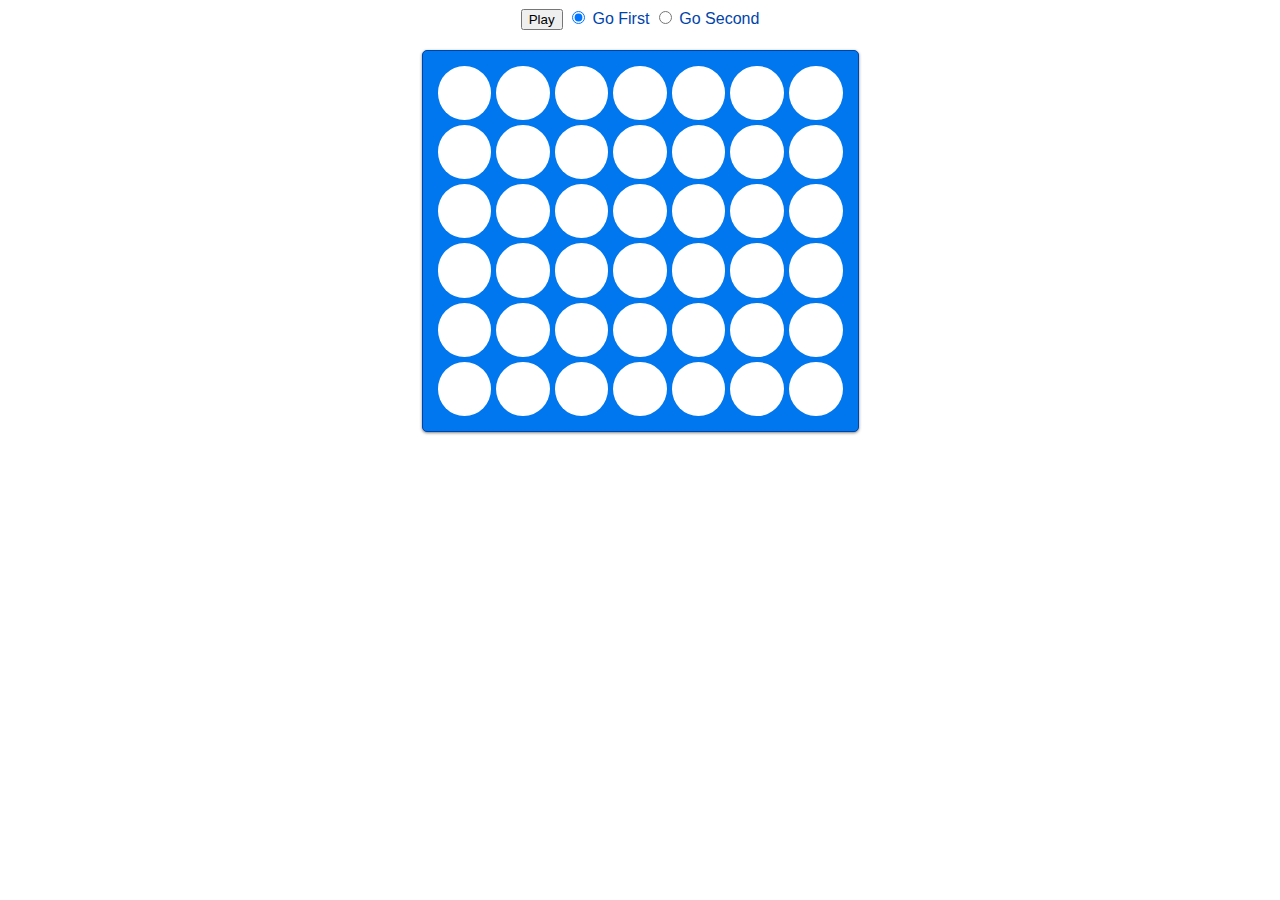
<file: connect4driver.html>
<!doctypehtml><html lang=en-us><head>
    
    <script src="https://ajax.googleapis.com/ajax/libs/jquery/3.5.1/jquery.min.js"></script>
  <style>BODY {
    font-family: 'Open Sans', sans-serif;
    color: #0044AA;
    text-align: center;
  }
  H1 {
    font-size: 2em;
  }

  #colorTurn {
    font-size: 18px;
  }

  #grid {
    margin: 20px auto;
    display: table;
    width: 415px;
    height: 360px;
    padding: 10px;
    background: #0077EE;
    border: 1px solid #0044AA;
    border-radius: 5px;
    box-shadow: 0 1px 3px rgba(0, 0, 0, 0.5);
    -moz-box-shadow: 0 1px 3px rgba(0, 0, 0, 0.5);
    -webkit-box-shadow: 0 1px 3px rgba(0, 0, 0, 0.5);
     border-spacing: 5px 5px;
  }

  .row {
    display: table-row;
  }

  .cell {
    display: table-cell;
    background-color: #FFFFFF;
    width: 50px;
    height: 50px;
    -webkit-border-radius: 50%;
    -moz-border-radius: 50%;
    border-radius: 50%;
    margin: 2px;
  }</style>
  <button class="startgame primary">Play</button>
  <span>
    <input type="radio" id="RADIOgofirst" name="firstorsecond" checked>
    <label for="RADIOgofirst">Go First</label>
  </span>
  <span>
    <input type="radio" id="RADIOgosecond" name="firstorsecond">
    <label for="RADIOgosecond">Go Second</label>
  </span> 
   </head><body>
        <div id="grid">
            <div class="row">
              <div class="cell" id="cell00" onclick="selectColumn(0)"></div>
              <div class="cell" id="cell01" onclick="selectColumn(1)"></div>
              <div class="cell" id="cell02" onclick="selectColumn(2)"></div>
              <div class="cell" id="cell03" onclick="selectColumn(3)"></div>
              <div class="cell" id="cell04" onclick="selectColumn(4)"></div>
              <div class="cell" id="cell05" onclick="selectColumn(5)"></div>
              <div class="cell" id="cell06" onclick="selectColumn(6)"></div>
            </div>
            <div class="row">  
              <div class="cell" id="cell10" onclick="selectColumn(0)"></div>
              <div class="cell" id="cell11" onclick="selectColumn(1)"></div>
              <div class="cell" id="cell12" onclick="selectColumn(2)"></div>
              <div class="cell" id="cell13" onclick="selectColumn(3)"></div>
              <div class="cell" id="cell14" onclick="selectColumn(4)"></div>
              <div class="cell" id="cell15" onclick="selectColumn(5)"></div>
              <div class="cell" id="cell16" onclick="selectColumn(6)"></div>
            </div>
            <div class="row">  
              <div class="cell" id="cell20" onclick="selectColumn(0)"></div>
              <div class="cell" id="cell21" onclick="selectColumn(1)"></div>
              <div class="cell" id="cell22" onclick="selectColumn(2)"></div>
              <div class="cell" id="cell23" onclick="selectColumn(3)"></div>
              <div class="cell" id="cell24" onclick="selectColumn(4)"></div>
              <div class="cell" id="cell25" onclick="selectColumn(5)"></div>
              <div class="cell" id="cell26" onclick="selectColumn(6)"></div>
            </div>
            <div class="row">  
              <div class="cell" id="cell30" onclick="selectColumn(0)"></div>
              <div class="cell" id="cell31" onclick="selectColumn(1)"></div>
              <div class="cell" id="cell32" onclick="selectColumn(2)"></div>
              <div class="cell" id="cell33" onclick="selectColumn(3)"></div>
              <div class="cell" id="cell34" onclick="selectColumn(4)"></div>
              <div class="cell" id="cell35" onclick="selectColumn(5)"></div>
              <div class="cell" id="cell36" onclick="selectColumn(6)"></div>
            </div>
            <div class="row">
              <div class="cell" id="cell40" onclick="selectColumn(0)"></div>
              <div class="cell" id="cell41" onclick="selectColumn(1)"></div>
              <div class="cell" id="cell42" onclick="selectColumn(2)"></div>
              <div class="cell" id="cell43" onclick="selectColumn(3)"></div>
              <div class="cell" id="cell44" onclick="selectColumn(4)"></div>
              <div class="cell" id="cell45" onclick="selectColumn(5)"></div>
              <div class="cell" id="cell46" onclick="selectColumn(6)"></div>
            </div>
            <div class="row">
              <div class="cell" id="cell50" onclick="selectColumn(0)"></div>
              <div class="cell" id="cell51" onclick="selectColumn(1)"></div>
              <div class="cell" id="cell52" onclick="selectColumn(2)"></div>
              <div class="cell" id="cell53" onclick="selectColumn(3)"></div>
              <div class="cell" id="cell54" onclick="selectColumn(4)"></div>
              <div class="cell" id="cell55" onclick="selectColumn(5)"></div>
              <div class="cell" id="cell56" onclick="selectColumn(6)"></div>
            </div>
            </div>
            
            <script>var statusElement=document.getElementById("status"),progressElement=document.getElementById("progress"),spinnerElement=document.getElementById("spinner"),Module={preRun:[],postRun:[],print:function(){var e=document.getElementById("output");return e&&(e.value=""),function(t){arguments.length>1&&(t=Array.prototype.slice.call(arguments).join(" ")),console.log(t),e&&(e.value+=t+"\n",e.scrollTop=e.scrollHeight)}}(),printErr:function(e){arguments.length>1&&(e=Array.prototype.slice.call(arguments).join(" ")),console.error(e)},canvas:function(){var e=document.getElementById("canvas");return e.addEventListener("webglcontextlost",(function(e){alert("WebGL context lost. You will need to reload the page."),e.preventDefault()}),!1),e}(),setStatus:function(e){if(Module.setStatus.last||(Module.setStatus.last={time:Date.now(),text:""}),e!==Module.setStatus.last.text){var t=e.match(/([^(]+)\((\d+(\.\d+)?)\/(\d+)\)/),n=Date.now();t&&n-Module.setStatus.last.time<30||(Module.setStatus.last.time=n,Module.setStatus.last.text=e,t?(e=t[1],progressElement.value=100*parseInt(t[2]),progressElement.max=100*parseInt(t[4]),progressElement.hidden=!1,spinnerElement.hidden=!1):(progressElement.value=null,progressElement.max=null,progressElement.hidden=!0,e||(spinnerElement.hidden=!0)),statusElement.innerHTML=e)}},totalDependencies:0,monitorRunDependencies:function(e){this.totalDependencies=Math.max(this.totalDependencies,e),Module.setStatus(e?"Preparing... ("+(this.totalDependencies-e)+"/"+this.totalDependencies+")":"All downloads complete.")}};Module.setStatus("Downloading..."),window.onerror=function(){Module.setStatus("Exception thrown, see JavaScript console"),spinnerElement.style.display="none",Module.setStatus=function(e){e&&Module.printErr("[post-exception status] "+e)}}</script><script async src=connect4driver.js></script></body></html>
</file>
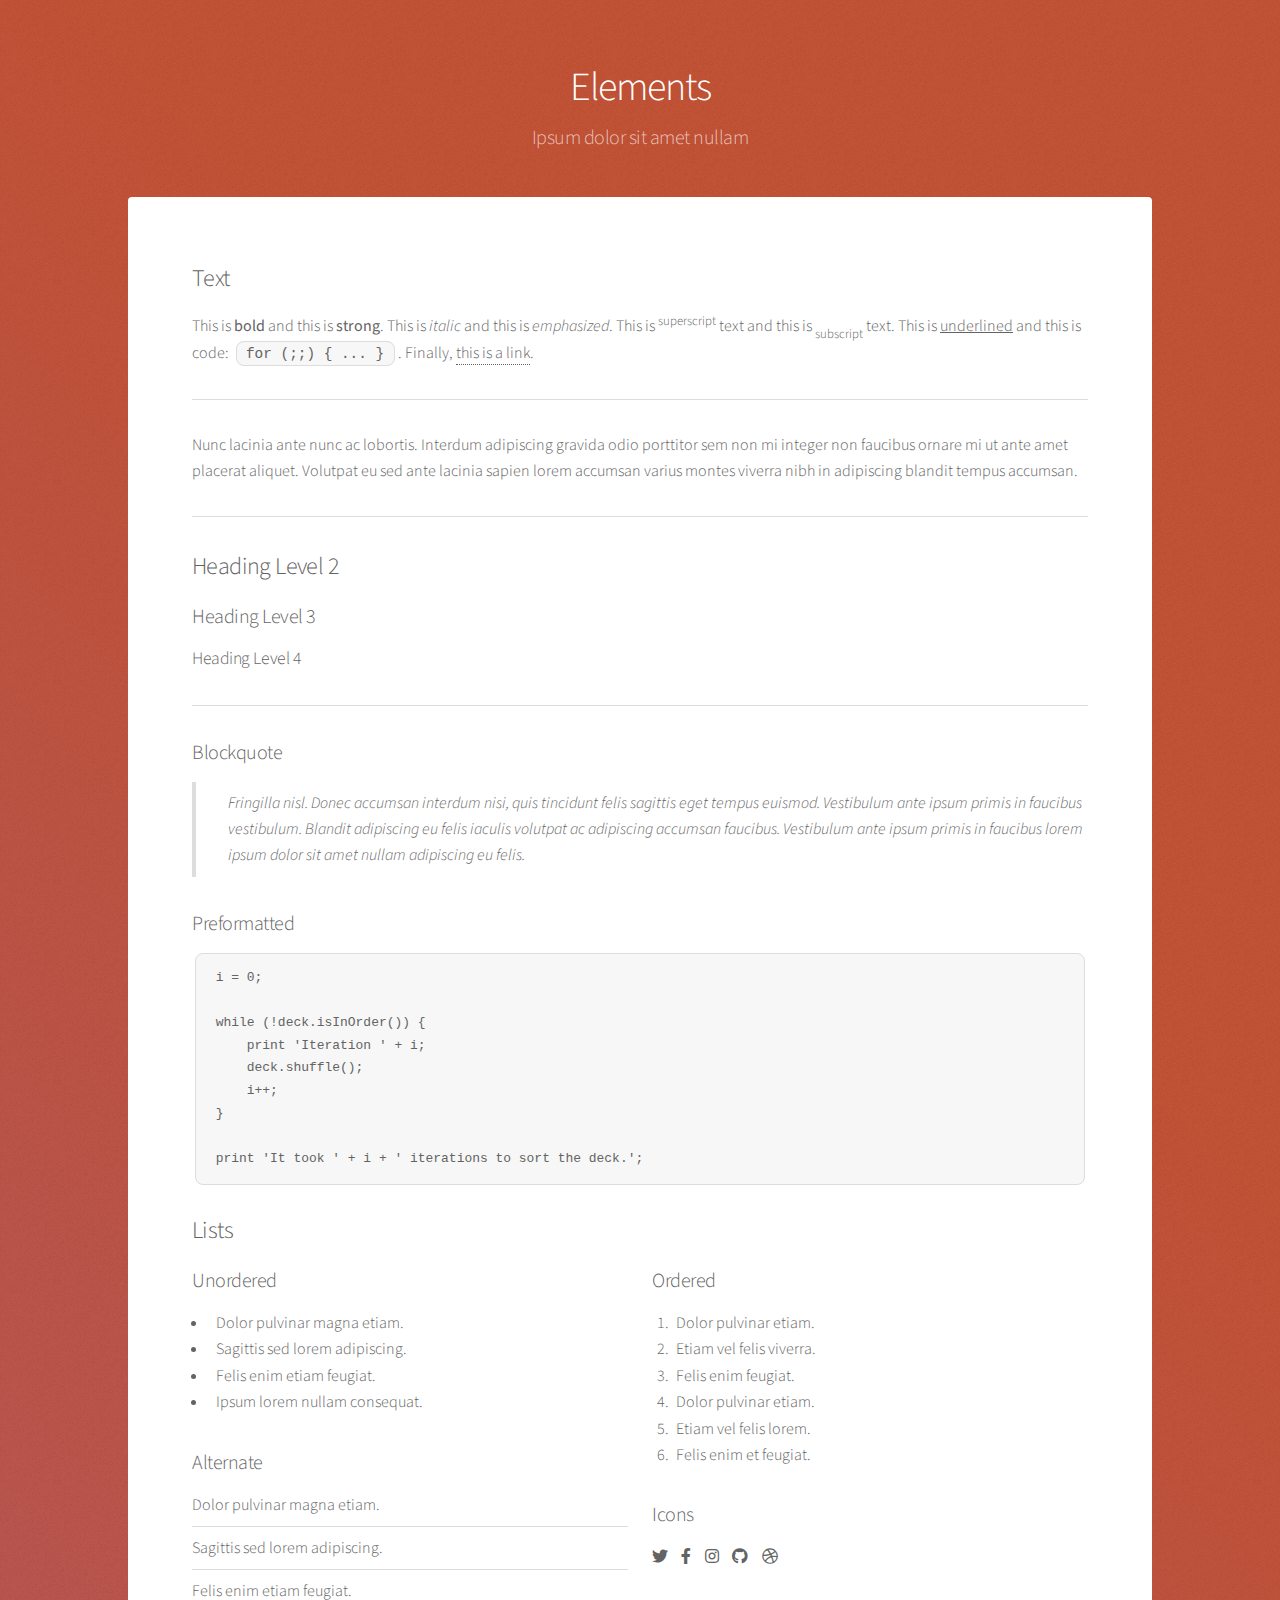
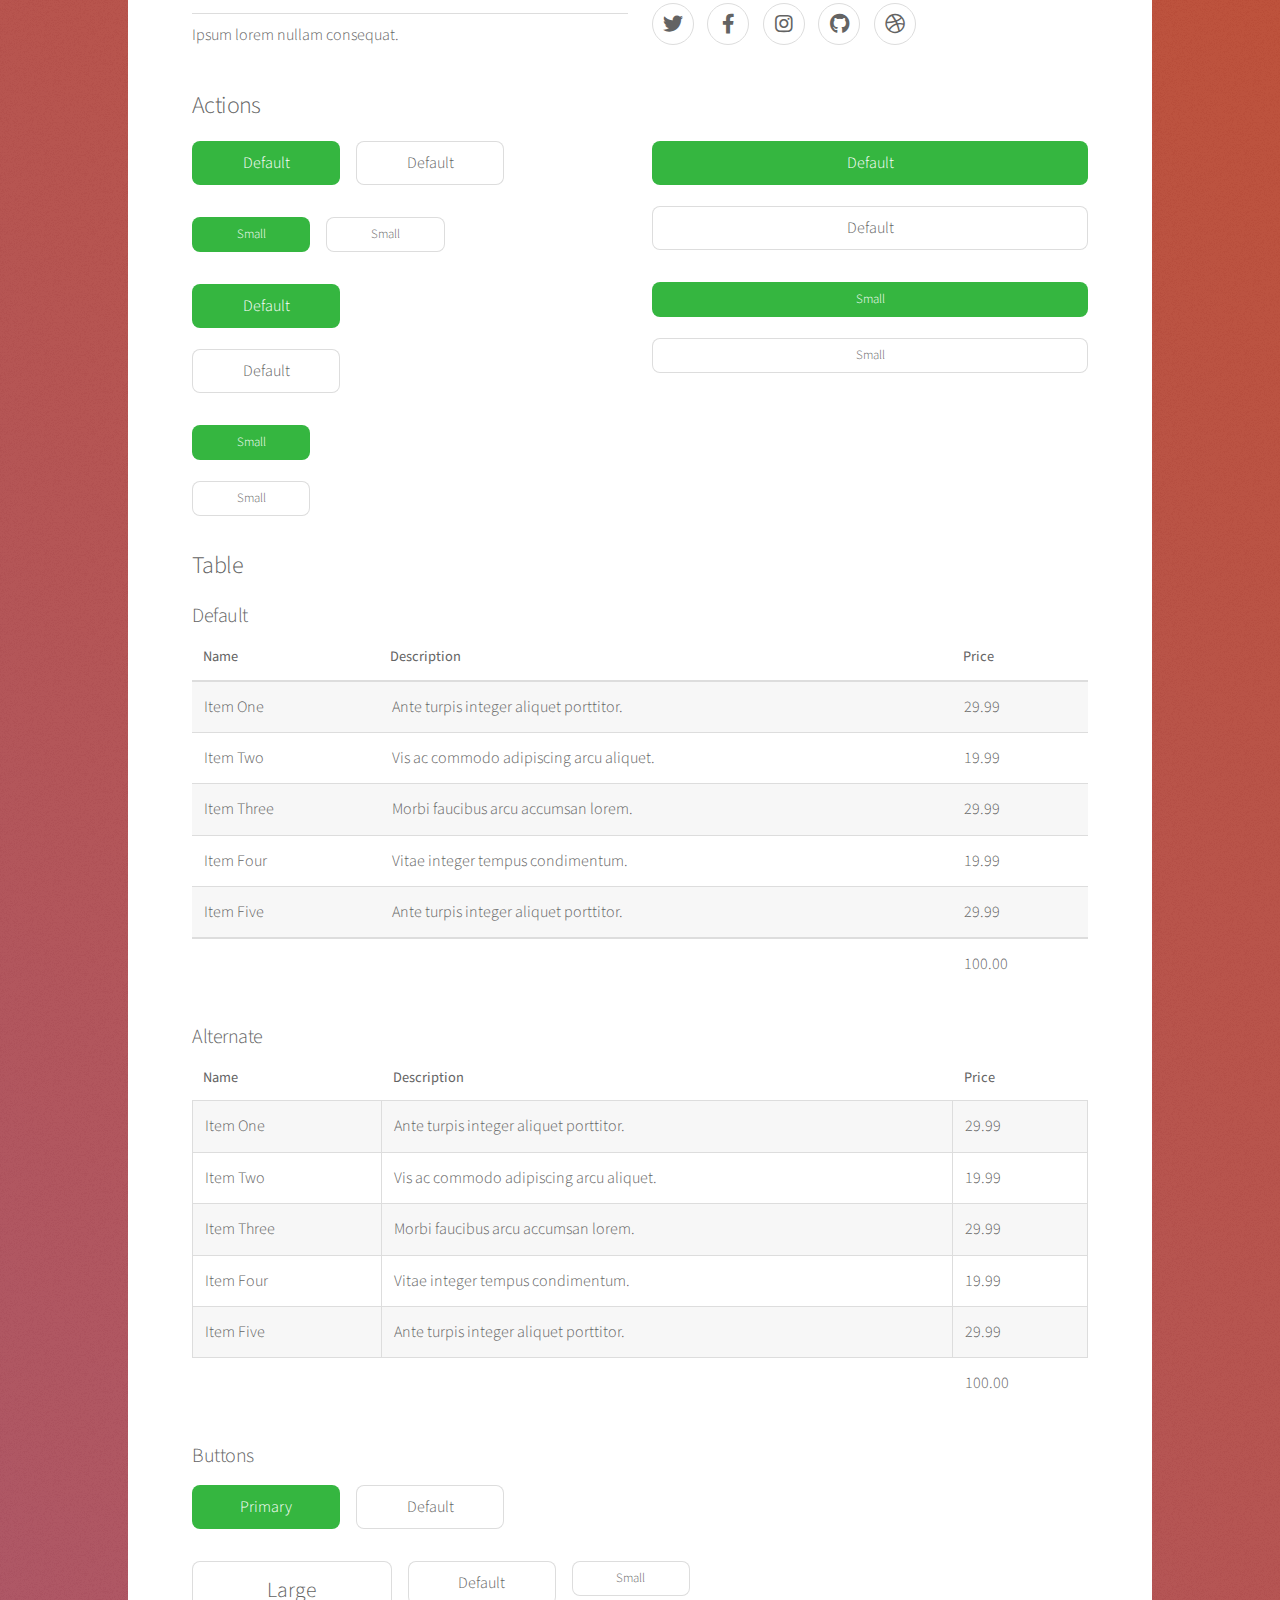
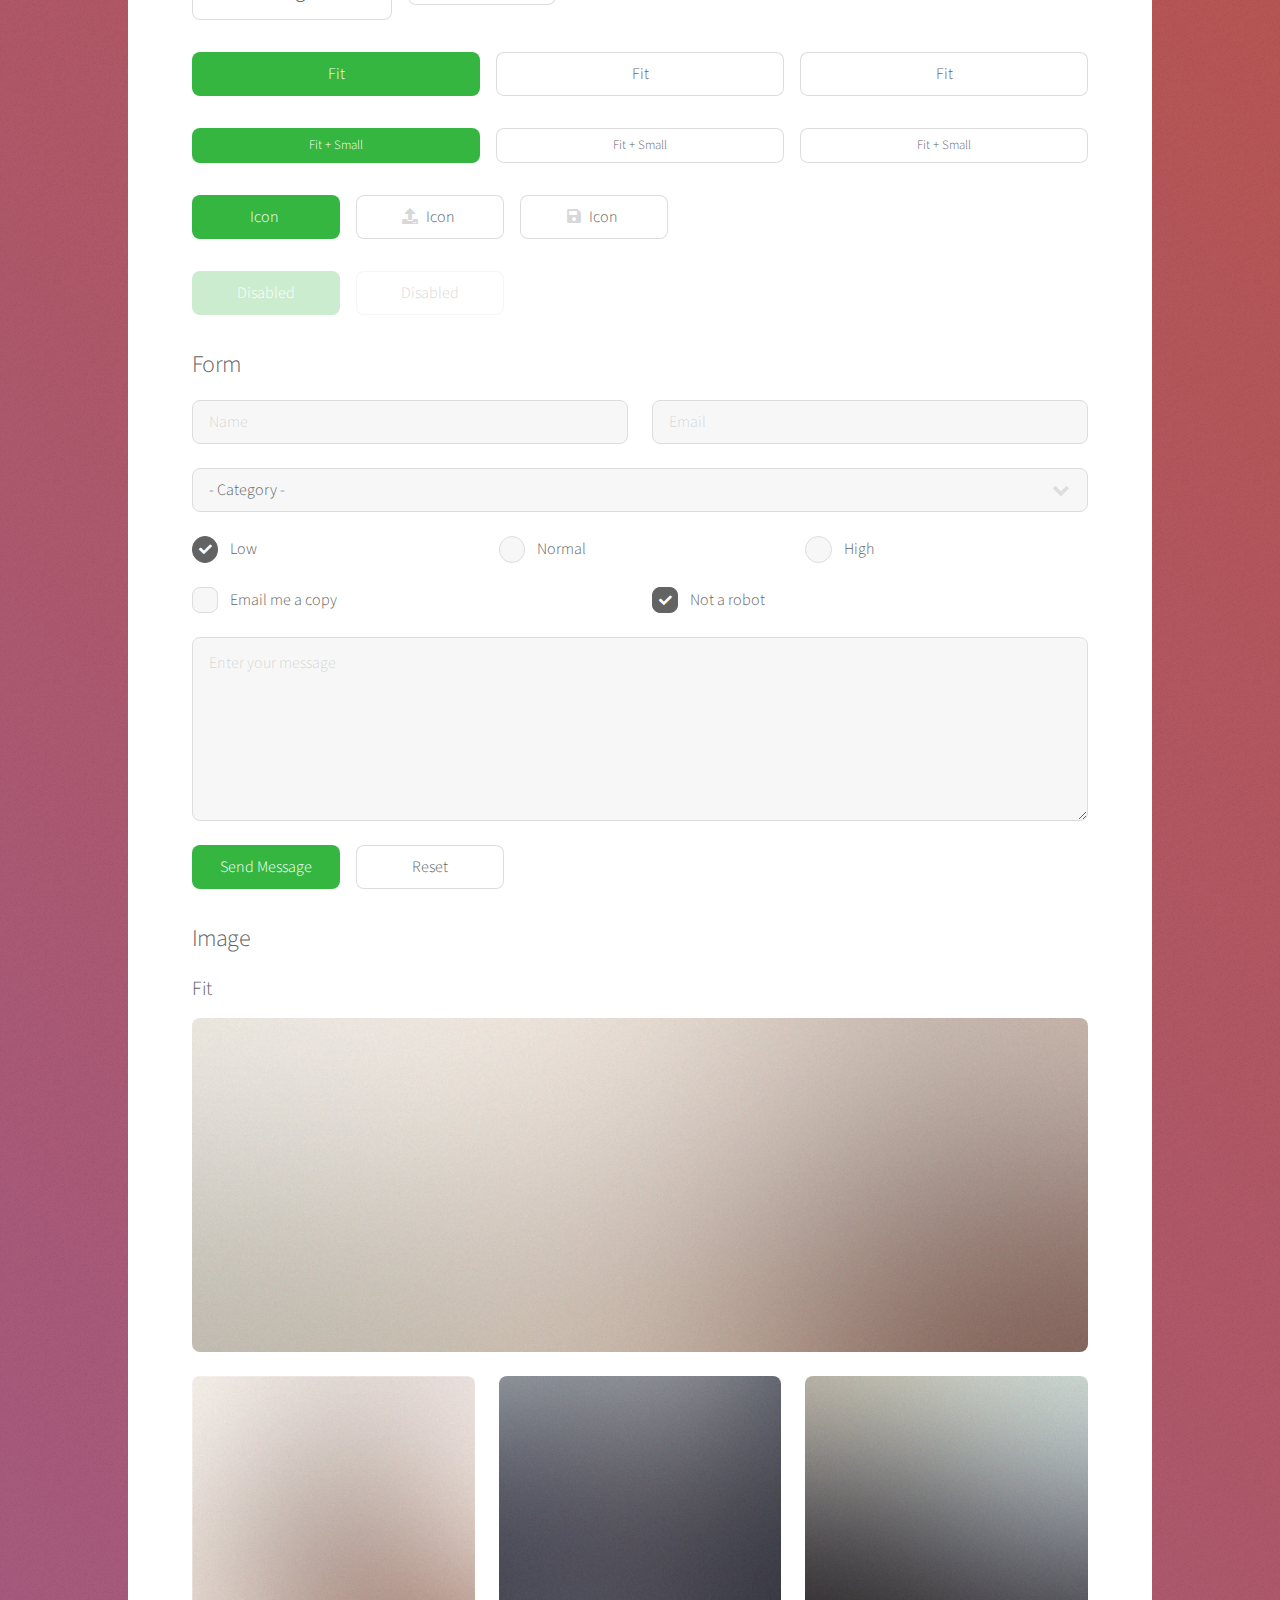
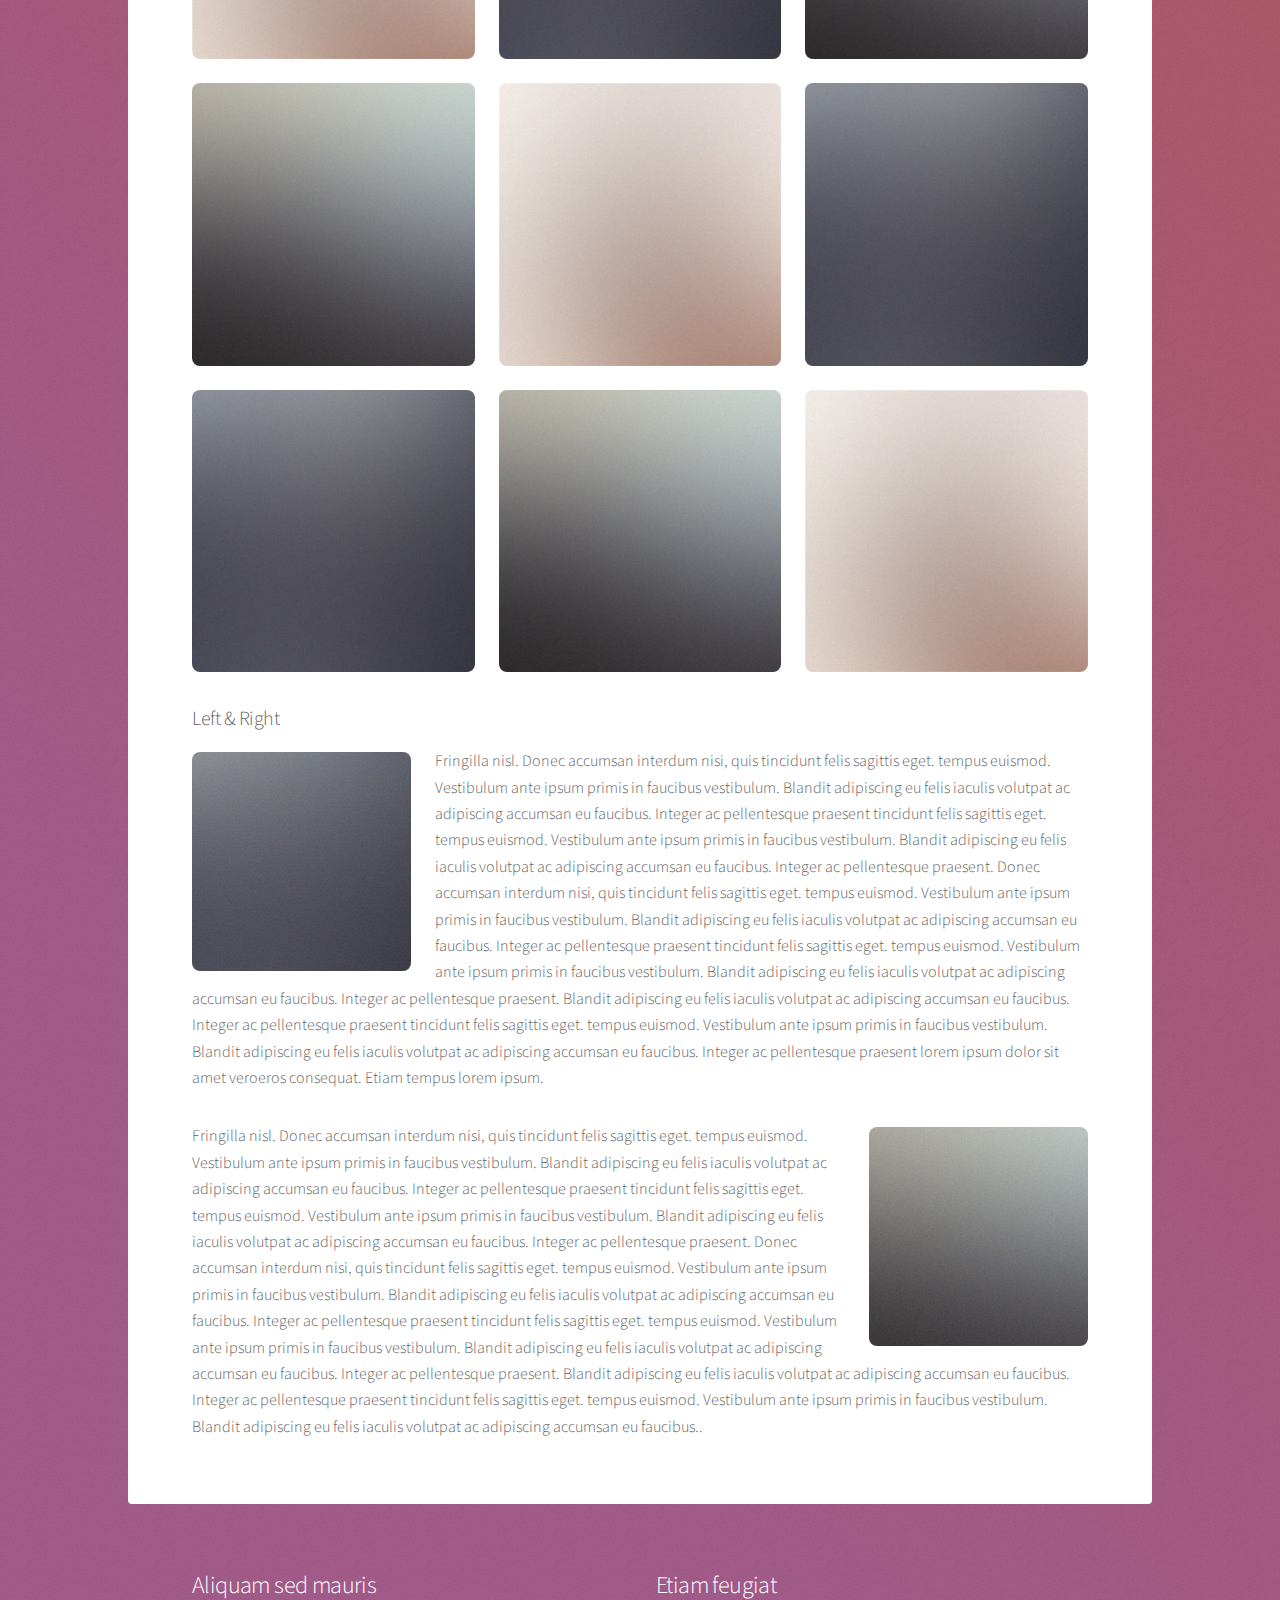
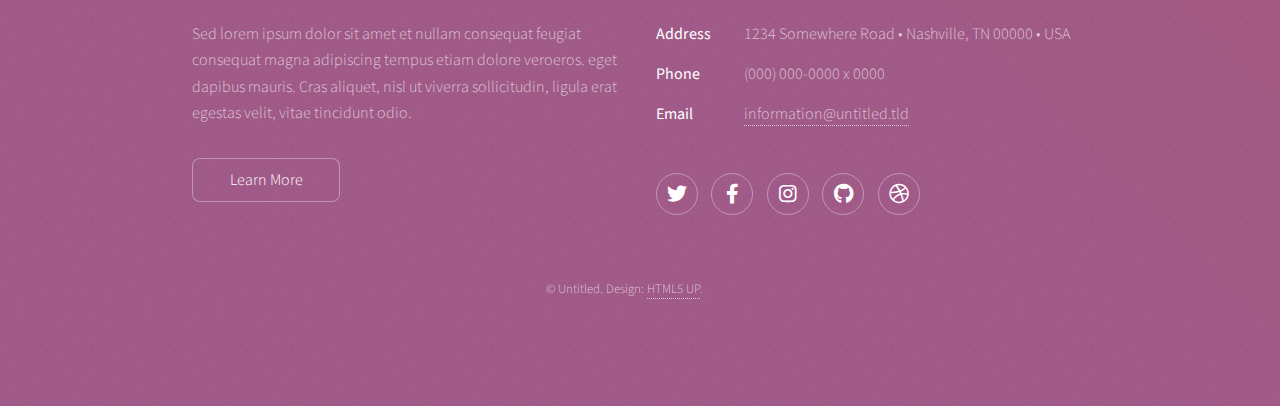
<file: elements.html>
<!DOCTYPE HTML>
<!--
	Stellar by HTML5 UP
	html5up.net | @ajlkn
	Free for personal and commercial use under the CCA 3.0 license (html5up.net/license)
-->
<html>
	<head>
		<title>Elements - Stellar by HTML5 UP</title>
		<meta charset="utf-8" />
		<meta name="viewport" content="width=device-width, initial-scale=1, user-scalable=no" />
		<link rel="stylesheet" href="assets/css/main.css" />
		<noscript><link rel="stylesheet" href="assets/css/noscript.css" /></noscript>
	</head>
	<body class="is-preload">

		<!-- Wrapper -->
			<div id="wrapper">

				<!-- Header -->
					<header id="header">
						<h1>Elements</h1>
						<p>Ipsum dolor sit amet nullam</p>
					</header>

				<!-- Main -->
					<div id="main">

						<!-- Content -->
							<section id="content" class="main">

								<!-- Text -->
									<section>
										<h2>Text</h2>
										<p>This is <b>bold</b> and this is <strong>strong</strong>. This is <i>italic</i> and this is <em>emphasized</em>.
										This is <sup>superscript</sup> text and this is <sub>subscript</sub> text.
										This is <u>underlined</u> and this is code: <code>for (;;) { ... }</code>. Finally, <a href="#">this is a link</a>.</p>
										<hr />
										<p>Nunc lacinia ante nunc ac lobortis. Interdum adipiscing gravida odio porttitor sem non mi integer non faucibus ornare mi ut ante amet placerat aliquet. Volutpat eu sed ante lacinia sapien lorem accumsan varius montes viverra nibh in adipiscing blandit tempus accumsan.</p>
										<hr />
										<h2>Heading Level 2</h2>
										<h3>Heading Level 3</h3>
										<h4>Heading Level 4</h4>
										<hr />
										<h3>Blockquote</h3>
										<blockquote>Fringilla nisl. Donec accumsan interdum nisi, quis tincidunt felis sagittis eget tempus euismod. Vestibulum ante ipsum primis in faucibus vestibulum. Blandit adipiscing eu felis iaculis volutpat ac adipiscing accumsan faucibus. Vestibulum ante ipsum primis in faucibus lorem ipsum dolor sit amet nullam adipiscing eu felis.</blockquote>
										<h3>Preformatted</h3>
										<pre><code>i = 0;

while (!deck.isInOrder()) {
    print 'Iteration ' + i;
    deck.shuffle();
    i++;
}

print 'It took ' + i + ' iterations to sort the deck.';</code></pre>
									</section>

								<!-- Lists -->
									<section>
										<h2>Lists</h2>
										<div class="row">
											<div class="col-6 col-12-medium">
												<h3>Unordered</h3>
												<ul>
													<li>Dolor pulvinar magna etiam.</li>
													<li>Sagittis sed lorem adipiscing.</li>
													<li>Felis enim etiam feugiat.</li>
													<li>Ipsum lorem nullam consequat.</li>
												</ul>
												<h3>Alternate</h3>
												<ul class="alt">
													<li>Dolor pulvinar magna etiam.</li>
													<li>Sagittis sed lorem adipiscing.</li>
													<li>Felis enim etiam feugiat.</li>
													<li>Ipsum lorem nullam consequat.</li>
												</ul>
											</div>
											<div class="col-6 col-12-medium">
												<h3>Ordered</h3>
												<ol>
													<li>Dolor pulvinar etiam.</li>
													<li>Etiam vel felis viverra.</li>
													<li>Felis enim feugiat.</li>
													<li>Dolor pulvinar etiam.</li>
													<li>Etiam vel felis lorem.</li>
													<li>Felis enim et feugiat.</li>
												</ol>
												<h3>Icons</h3>
												<ul class="icons">
													<li><a href="#" class="icon brands fa-twitter"><span class="label">Twitter</span></a></li>
													<li><a href="#" class="icon brands fa-facebook-f"><span class="label">Facebook</span></a></li>
													<li><a href="#" class="icon brands fa-instagram"><span class="label">Instagram</span></a></li>
													<li><a href="#" class="icon brands fa-github"><span class="label">GitHub</span></a></li>
													<li><a href="#" class="icon brands fa-dribbble"><span class="label">Dribbble</span></a></li>
												</ul>
												<ul class="icons">
													<li><a href="#" class="icon brands alt fa-twitter"><span class="label">Twitter</span></a></li>
													<li><a href="#" class="icon brands alt fa-facebook-f"><span class="label">Facebook</span></a></li>
													<li><a href="#" class="icon brands alt fa-instagram"><span class="label">Instagram</span></a></li>
													<li><a href="#" class="icon brands alt fa-github"><span class="label">GitHub</span></a></li>
													<li><a href="#" class="icon brands alt fa-dribbble"><span class="label">Dribbble</span></a></li>
												</ul>
											</div>
										</div>
										<h2>Actions</h2>
										<div class="row">
											<div class="col-6 col-12-medium">
												<ul class="actions">
													<li><a href="#" class="button primary">Default</a></li>
													<li><a href="#" class="button">Default</a></li>
												</ul>
												<ul class="actions small">
													<li><a href="#" class="button primary small">Small</a></li>
													<li><a href="#" class="button small">Small</a></li>
												</ul>
												<ul class="actions stacked">
													<li><a href="#" class="button primary">Default</a></li>
													<li><a href="#" class="button">Default</a></li>
												</ul>
												<ul class="actions stacked">
													<li><a href="#" class="button primary small">Small</a></li>
													<li><a href="#" class="button small">Small</a></li>
												</ul>
											</div>
											<div class="col-6 col-12-medium">
												<ul class="actions stacked">
													<li><a href="#" class="button primary fit">Default</a></li>
													<li><a href="#" class="button fit">Default</a></li>
												</ul>
												<ul class="actions stacked">
													<li><a href="#" class="button primary small fit">Small</a></li>
													<li><a href="#" class="button small fit">Small</a></li>
												</ul>
											</div>
										</div>
									</section>

								<!-- Table -->
									<section>
										<h2>Table</h2>
										<h3>Default</h3>
										<div class="table-wrapper">
											<table>
												<thead>
													<tr>
														<th>Name</th>
														<th>Description</th>
														<th>Price</th>
													</tr>
												</thead>
												<tbody>
													<tr>
														<td>Item One</td>
														<td>Ante turpis integer aliquet porttitor.</td>
														<td>29.99</td>
													</tr>
													<tr>
														<td>Item Two</td>
														<td>Vis ac commodo adipiscing arcu aliquet.</td>
														<td>19.99</td>
													</tr>
													<tr>
														<td>Item Three</td>
														<td> Morbi faucibus arcu accumsan lorem.</td>
														<td>29.99</td>
													</tr>
													<tr>
														<td>Item Four</td>
														<td>Vitae integer tempus condimentum.</td>
														<td>19.99</td>
													</tr>
													<tr>
														<td>Item Five</td>
														<td>Ante turpis integer aliquet porttitor.</td>
														<td>29.99</td>
													</tr>
												</tbody>
												<tfoot>
													<tr>
														<td colspan="2"></td>
														<td>100.00</td>
													</tr>
												</tfoot>
											</table>
										</div>

										<h3>Alternate</h3>
										<div class="table-wrapper">
											<table class="alt">
												<thead>
													<tr>
														<th>Name</th>
														<th>Description</th>
														<th>Price</th>
													</tr>
												</thead>
												<tbody>
													<tr>
														<td>Item One</td>
														<td>Ante turpis integer aliquet porttitor.</td>
														<td>29.99</td>
													</tr>
													<tr>
														<td>Item Two</td>
														<td>Vis ac commodo adipiscing arcu aliquet.</td>
														<td>19.99</td>
													</tr>
													<tr>
														<td>Item Three</td>
														<td> Morbi faucibus arcu accumsan lorem.</td>
														<td>29.99</td>
													</tr>
													<tr>
														<td>Item Four</td>
														<td>Vitae integer tempus condimentum.</td>
														<td>19.99</td>
													</tr>
													<tr>
														<td>Item Five</td>
														<td>Ante turpis integer aliquet porttitor.</td>
														<td>29.99</td>
													</tr>
												</tbody>
												<tfoot>
													<tr>
														<td colspan="2"></td>
														<td>100.00</td>
													</tr>
												</tfoot>
											</table>
										</div>
									</section>

								<!-- Buttons -->
									<section>
										<h3>Buttons</h3>
										<ul class="actions">
											<li><a href="#" class="button primary">Primary</a></li>
											<li><a href="#" class="button">Default</a></li>
										</ul>
										<ul class="actions">
											<li><a href="#" class="button large">Large</a></li>
											<li><a href="#" class="button">Default</a></li>
											<li><a href="#" class="button small">Small</a></li>
										</ul>
										<ul class="actions fit">
											<li><a href="#" class="button primary fit">Fit</a></li>
											<li><a href="#" class="button fit">Fit</a></li>
											<li><a href="#" class="button fit">Fit</a></li>
										</ul>
										<ul class="actions fit small">
											<li><a href="#" class="button primary fit small">Fit + Small</a></li>
											<li><a href="#" class="button fit small">Fit + Small</a></li>
											<li><a href="#" class="button fit small">Fit + Small</a></li>
										</ul>
										<ul class="actions">
											<li><a href="#" class="button primary icon solidfa-download">Icon</a></li>
											<li><a href="#" class="button icon solid fa-upload">Icon</a></li>
											<li><a href="#" class="button icon solid fa-save">Icon</a></li>
										</ul>
										<ul class="actions">
											<li><span class="button primary disabled">Disabled</span></li>
											<li><span class="button disabled">Disabled</span></li>
										</ul>
									</section>

								<!-- Form -->
									<section>
										<h2>Form</h2>
										<form method="post" action="#">
											<div class="row gtr-uniform">
												<div class="col-6 col-12-xsmall">
													<input type="text" name="demo-name" id="demo-name" value="" placeholder="Name" />
												</div>
												<div class="col-6 col-12-xsmall">
													<input type="email" name="demo-email" id="demo-email" value="" placeholder="Email" />
												</div>
												<div class="col-12">
													<select name="demo-category" id="demo-category">
														<option value="">- Category -</option>
														<option value="1">Manufacturing</option>
														<option value="1">Shipping</option>
														<option value="1">Administration</option>
														<option value="1">Human Resources</option>
													</select>
												</div>
												<div class="col-4 col-12-small">
													<input type="radio" id="demo-priority-low" name="demo-priority" checked>
													<label for="demo-priority-low">Low</label>
												</div>
												<div class="col-4 col-12-small">
													<input type="radio" id="demo-priority-normal" name="demo-priority">
													<label for="demo-priority-normal">Normal</label>
												</div>
												<div class="col-4 col-12-small">
													<input type="radio" id="demo-priority-high" name="demo-priority">
													<label for="demo-priority-high">High</label>
												</div>
												<div class="col-6 col-12-small">
													<input type="checkbox" id="demo-copy" name="demo-copy">
													<label for="demo-copy">Email me a copy</label>
												</div>
												<div class="col-6 col-12-small">
													<input type="checkbox" id="demo-human" name="demo-human" checked>
													<label for="demo-human">Not a robot</label>
												</div>
												<div class="col-12">
													<textarea name="demo-message" id="demo-message" placeholder="Enter your message" rows="6"></textarea>
												</div>
												<div class="col-12">
													<ul class="actions">
														<li><input type="submit" value="Send Message" class="primary" /></li>
														<li><input type="reset" value="Reset" /></li>
													</ul>
												</div>
											</div>
										</form>
									</section>

								<!-- Image -->
									<section>
										<h2>Image</h2>
										<h3>Fit</h3>
										<div class="box alt">
											<div class="row gtr-uniform">
												<div class="col-12"><span class="image fit"><img src="images/pic04.jpg" alt="" /></span></div>
												<div class="col-4"><span class="image fit"><img src="images/pic01.jpg" alt="" /></span></div>
												<div class="col-4"><span class="image fit"><img src="images/pic02.jpg" alt="" /></span></div>
												<div class="col-4"><span class="image fit"><img src="images/pic03.jpg" alt="" /></span></div>
												<div class="col-4"><span class="image fit"><img src="images/pic03.jpg" alt="" /></span></div>
												<div class="col-4"><span class="image fit"><img src="images/pic01.jpg" alt="" /></span></div>
												<div class="col-4"><span class="image fit"><img src="images/pic02.jpg" alt="" /></span></div>
												<div class="col-4"><span class="image fit"><img src="images/pic02.jpg" alt="" /></span></div>
												<div class="col-4"><span class="image fit"><img src="images/pic03.jpg" alt="" /></span></div>
												<div class="col-4"><span class="image fit"><img src="images/pic01.jpg" alt="" /></span></div>
											</div>
										</div>
										<h3>Left &amp; Right</h3>
										<p><span class="image left"><img src="images/pic05.jpg" alt="" /></span>Fringilla nisl. Donec accumsan interdum nisi, quis tincidunt felis sagittis eget. tempus euismod. Vestibulum ante ipsum primis in faucibus vestibulum. Blandit adipiscing eu felis iaculis volutpat ac adipiscing accumsan eu faucibus. Integer ac pellentesque praesent tincidunt felis sagittis eget. tempus euismod. Vestibulum ante ipsum primis in faucibus vestibulum. Blandit adipiscing eu felis iaculis volutpat ac adipiscing accumsan eu faucibus. Integer ac pellentesque praesent. Donec accumsan interdum nisi, quis tincidunt felis sagittis eget. tempus euismod. Vestibulum ante ipsum primis in faucibus vestibulum. Blandit adipiscing eu felis iaculis volutpat ac adipiscing accumsan eu faucibus. Integer ac pellentesque praesent tincidunt felis sagittis eget. tempus euismod. Vestibulum ante ipsum primis in faucibus vestibulum. Blandit adipiscing eu felis iaculis volutpat ac adipiscing accumsan eu faucibus. Integer ac pellentesque praesent. Blandit adipiscing eu felis iaculis volutpat ac adipiscing accumsan eu faucibus. Integer ac pellentesque praesent tincidunt felis sagittis eget. tempus euismod. Vestibulum ante ipsum primis in faucibus vestibulum. Blandit adipiscing eu felis iaculis volutpat ac adipiscing accumsan eu faucibus. Integer ac pellentesque praesent lorem ipsum dolor sit amet veroeros consequat. Etiam tempus lorem ipsum.</p>
										<p><span class="image right"><img src="images/pic06.jpg" alt="" /></span>Fringilla nisl. Donec accumsan interdum nisi, quis tincidunt felis sagittis eget. tempus euismod. Vestibulum ante ipsum primis in faucibus vestibulum. Blandit adipiscing eu felis iaculis volutpat ac adipiscing accumsan eu faucibus. Integer ac pellentesque praesent tincidunt felis sagittis eget. tempus euismod. Vestibulum ante ipsum primis in faucibus vestibulum. Blandit adipiscing eu felis iaculis volutpat ac adipiscing accumsan eu faucibus. Integer ac pellentesque praesent. Donec accumsan interdum nisi, quis tincidunt felis sagittis eget. tempus euismod. Vestibulum ante ipsum primis in faucibus vestibulum. Blandit adipiscing eu felis iaculis volutpat ac adipiscing accumsan eu faucibus. Integer ac pellentesque praesent tincidunt felis sagittis eget. tempus euismod. Vestibulum ante ipsum primis in faucibus vestibulum. Blandit adipiscing eu felis iaculis volutpat ac adipiscing accumsan eu faucibus. Integer ac pellentesque praesent. Blandit adipiscing eu felis iaculis volutpat ac adipiscing accumsan eu faucibus. Integer ac pellentesque praesent tincidunt felis sagittis eget. tempus euismod. Vestibulum ante ipsum primis in faucibus vestibulum. Blandit adipiscing eu felis iaculis volutpat ac adipiscing accumsan eu faucibus..</p>
									</section>

							</section>

					</div>

				<!-- Footer -->
					<footer id="footer">
						<section>
							<h2>Aliquam sed mauris</h2>
							<p>Sed lorem ipsum dolor sit amet et nullam consequat feugiat consequat magna adipiscing tempus etiam dolore veroeros. eget dapibus mauris. Cras aliquet, nisl ut viverra sollicitudin, ligula erat egestas velit, vitae tincidunt odio.</p>
							<ul class="actions">
								<li><a href="#" class="button">Learn More</a></li>
							</ul>
						</section>
						<section>
							<h2>Etiam feugiat</h2>
							<dl class="alt">
								<dt>Address</dt>
								<dd>1234 Somewhere Road &bull; Nashville, TN 00000 &bull; USA</dd>
								<dt>Phone</dt>
								<dd>(000) 000-0000 x 0000</dd>
								<dt>Email</dt>
								<dd><a href="#">information@untitled.tld</a></dd>
							</dl>
							<ul class="icons">
								<li><a href="#" class="icon brands fa-twitter alt"><span class="label">Twitter</span></a></li>
								<li><a href="#" class="icon brands fa-facebook-f alt"><span class="label">Facebook</span></a></li>
								<li><a href="#" class="icon brands fa-instagram alt"><span class="label">Instagram</span></a></li>
								<li><a href="#" class="icon brands fa-github alt"><span class="label">GitHub</span></a></li>
								<li><a href="#" class="icon brands fa-dribbble alt"><span class="label">Dribbble</span></a></li>
							</ul>
						</section>
						<p class="copyright">&copy; Untitled. Design: <a href="https://html5up.net">HTML5 UP</a>.</p>
					</footer>

			</div>

		<!-- Scripts -->
			<script src="assets/js/jquery.min.js"></script>
			<script src="assets/js/jquery.scrollex.min.js"></script>
			<script src="assets/js/jquery.scrolly.min.js"></script>
			<script src="assets/js/browser.min.js"></script>
			<script src="assets/js/breakpoints.min.js"></script>
			<script src="assets/js/util.js"></script>
			<script src="assets/js/main.js"></script>

	</body>
</html>
</file>
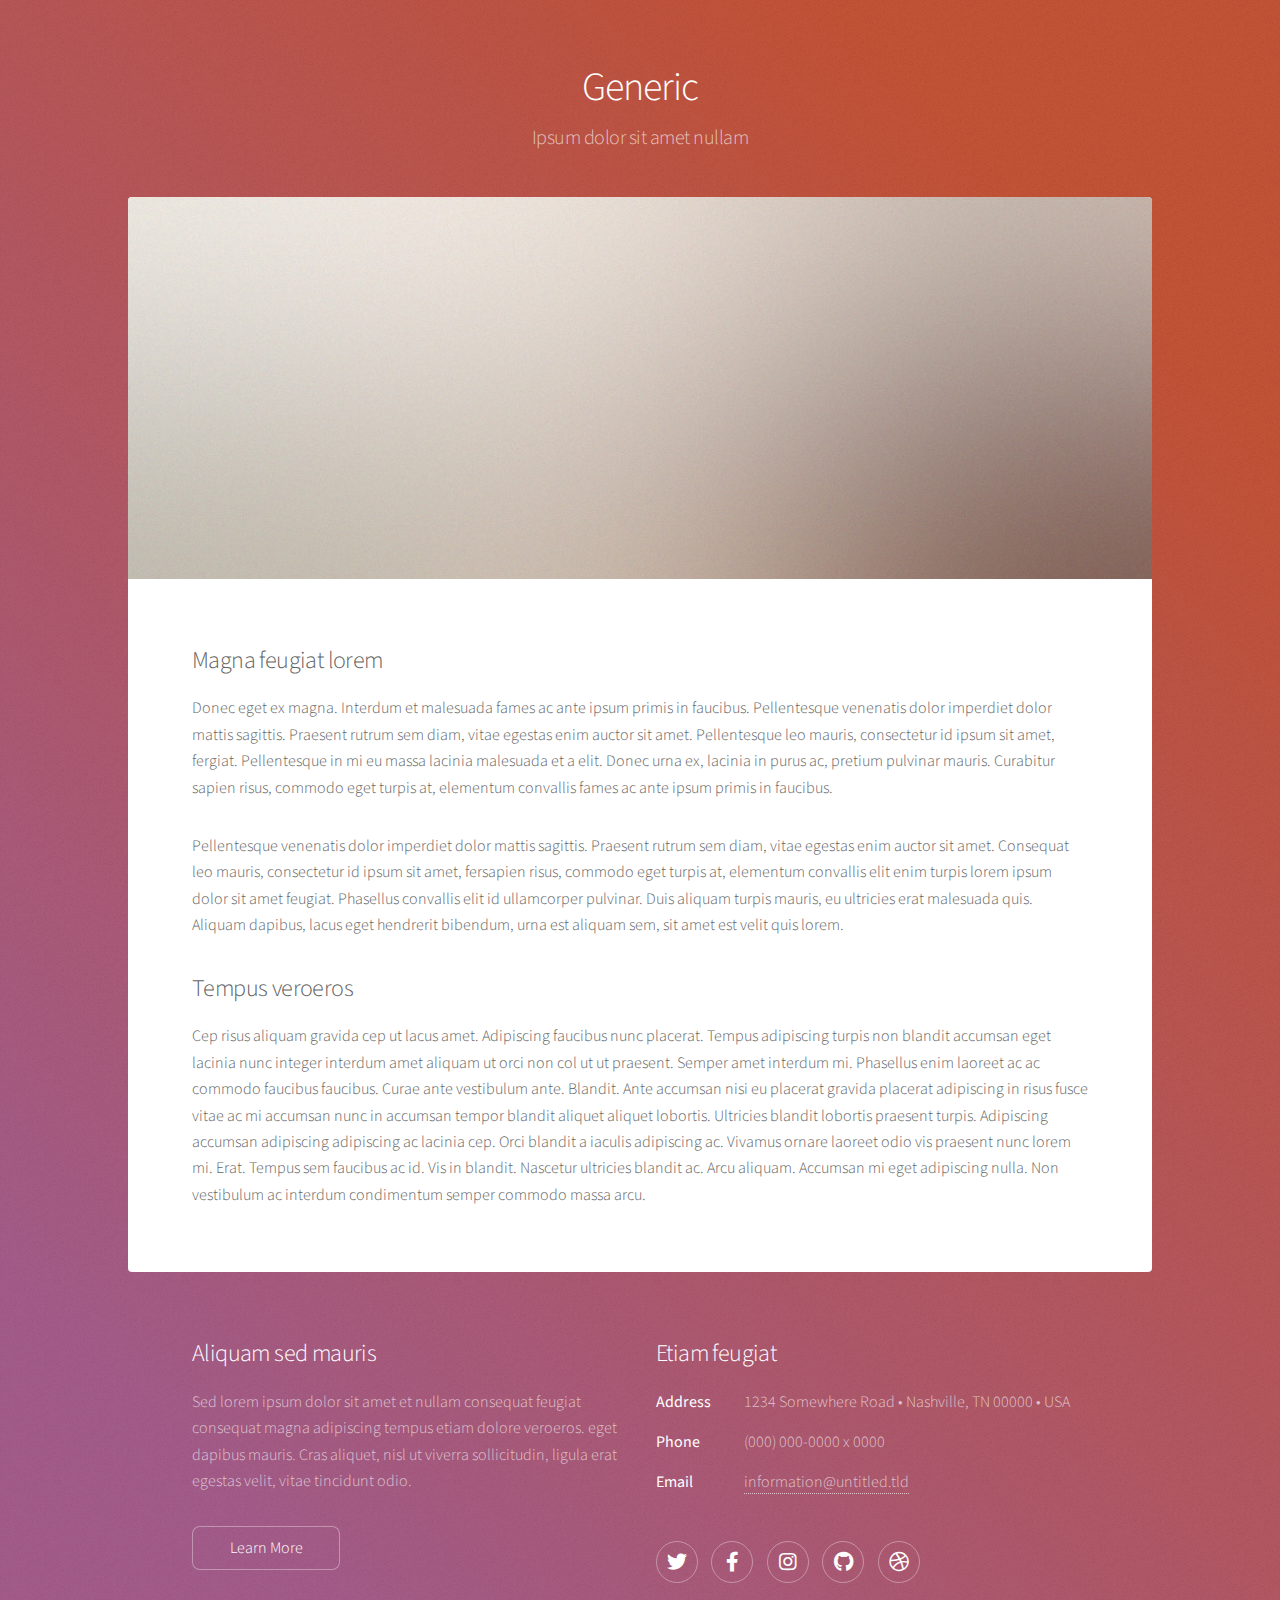
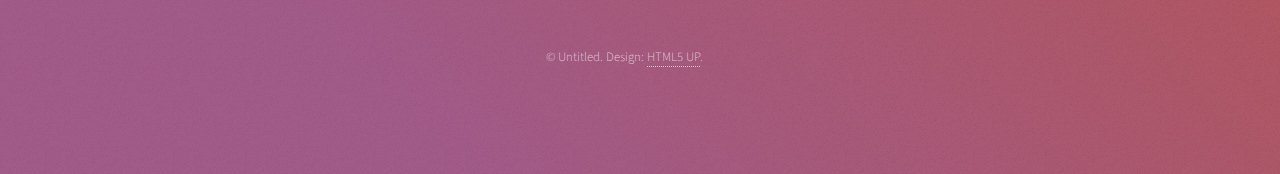
<file: generic.html>
<!DOCTYPE HTML>
<!--
	Stellar by HTML5 UP
	html5up.net | @ajlkn
	Free for personal and commercial use under the CCA 3.0 license (html5up.net/license)
-->
<html>
	<head>
		<title>Generic - Stellar by HTML5 UP</title>
		<meta charset="utf-8" />
		<meta name="viewport" content="width=device-width, initial-scale=1, user-scalable=no" />
		<link rel="stylesheet" href="assets/css/main.css" />
		<noscript><link rel="stylesheet" href="assets/css/noscript.css" /></noscript>
	</head>
	<body class="is-preload">

		<!-- Wrapper -->
			<div id="wrapper">

				<!-- Header -->
					<header id="header">
						<h1>Generic</h1>
						<p>Ipsum dolor sit amet nullam</p>
					</header>

				<!-- Main -->
					<div id="main">

						<!-- Content -->
							<section id="content" class="main">
								<span class="image main"><img src="images/pic04.jpg" alt="" /></span>
								<h2>Magna feugiat lorem</h2>
								<p>Donec eget ex magna. Interdum et malesuada fames ac ante ipsum primis in faucibus. Pellentesque venenatis dolor imperdiet dolor mattis sagittis. Praesent rutrum sem diam, vitae egestas enim auctor sit amet. Pellentesque leo mauris, consectetur id ipsum sit amet, fergiat. Pellentesque in mi eu massa lacinia malesuada et a elit. Donec urna ex, lacinia in purus ac, pretium pulvinar mauris. Curabitur sapien risus, commodo eget turpis at, elementum convallis fames ac ante ipsum primis in faucibus.</p>
								<p>Pellentesque venenatis dolor imperdiet dolor mattis sagittis. Praesent rutrum sem diam, vitae egestas enim auctor sit amet. Consequat leo mauris, consectetur id ipsum sit amet, fersapien risus, commodo eget turpis at, elementum convallis elit enim turpis lorem ipsum dolor sit amet feugiat. Phasellus convallis elit id ullamcorper pulvinar. Duis aliquam turpis mauris, eu ultricies erat malesuada quis. Aliquam dapibus, lacus eget hendrerit bibendum, urna est aliquam sem, sit amet est velit quis lorem.</p>
								<h2>Tempus veroeros</h2>
								<p>Cep risus aliquam gravida cep ut lacus amet. Adipiscing faucibus nunc placerat. Tempus adipiscing turpis non blandit accumsan eget lacinia nunc integer interdum amet aliquam ut orci non col ut ut praesent. Semper amet interdum mi. Phasellus enim laoreet ac ac commodo faucibus faucibus. Curae ante vestibulum ante. Blandit. Ante accumsan nisi eu placerat gravida placerat adipiscing in risus fusce vitae ac mi accumsan nunc in accumsan tempor blandit aliquet aliquet lobortis. Ultricies blandit lobortis praesent turpis. Adipiscing accumsan adipiscing adipiscing ac lacinia cep. Orci blandit a iaculis adipiscing ac. Vivamus ornare laoreet odio vis praesent nunc lorem mi. Erat. Tempus sem faucibus ac id. Vis in blandit. Nascetur ultricies blandit ac. Arcu aliquam. Accumsan mi eget adipiscing nulla. Non vestibulum ac interdum condimentum semper commodo massa arcu.</p>
							</section>

					</div>

				<!-- Footer -->
					<footer id="footer">
						<section>
							<h2>Aliquam sed mauris</h2>
							<p>Sed lorem ipsum dolor sit amet et nullam consequat feugiat consequat magna adipiscing tempus etiam dolore veroeros. eget dapibus mauris. Cras aliquet, nisl ut viverra sollicitudin, ligula erat egestas velit, vitae tincidunt odio.</p>
							<ul class="actions">
								<li><a href="#" class="button">Learn More</a></li>
							</ul>
						</section>
						<section>
							<h2>Etiam feugiat</h2>
							<dl class="alt">
								<dt>Address</dt>
								<dd>1234 Somewhere Road &bull; Nashville, TN 00000 &bull; USA</dd>
								<dt>Phone</dt>
								<dd>(000) 000-0000 x 0000</dd>
								<dt>Email</dt>
								<dd><a href="#">information@untitled.tld</a></dd>
							</dl>
							<ul class="icons">
								<li><a href="#" class="icon brands fa-twitter alt"><span class="label">Twitter</span></a></li>
								<li><a href="#" class="icon brands fa-facebook-f alt"><span class="label">Facebook</span></a></li>
								<li><a href="#" class="icon brands fa-instagram alt"><span class="label">Instagram</span></a></li>
								<li><a href="#" class="icon brands fa-github alt"><span class="label">GitHub</span></a></li>
								<li><a href="#" class="icon brands fa-dribbble alt"><span class="label">Dribbble</span></a></li>
							</ul>
						</section>
						<p class="copyright">&copy; Untitled. Design: <a href="https://html5up.net">HTML5 UP</a>.</p>
					</footer>

			</div>

		<!-- Scripts -->
			<script src="assets/js/jquery.min.js"></script>
			<script src="assets/js/jquery.scrollex.min.js"></script>
			<script src="assets/js/jquery.scrolly.min.js"></script>
			<script src="assets/js/browser.min.js"></script>
			<script src="assets/js/breakpoints.min.js"></script>
			<script src="assets/js/util.js"></script>
			<script src="assets/js/main.js"></script>

	</body>
</html>
</file>
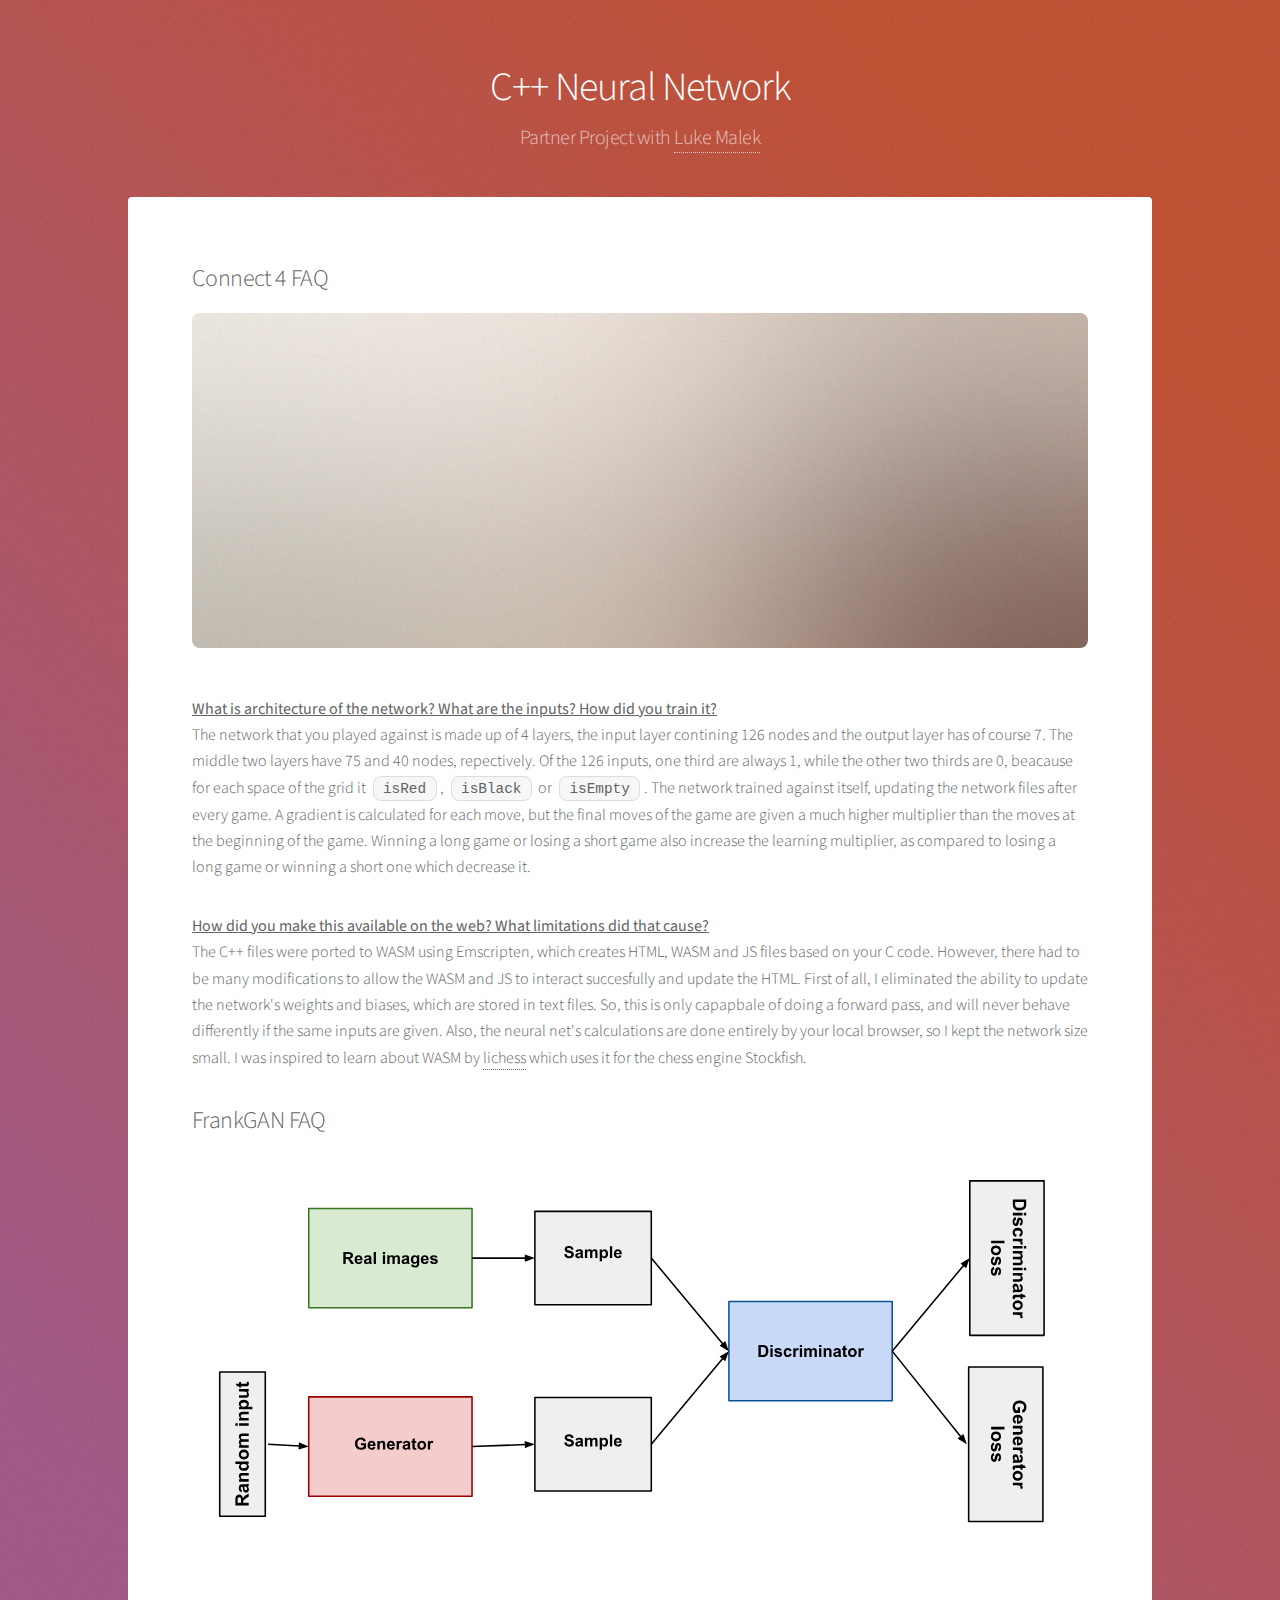
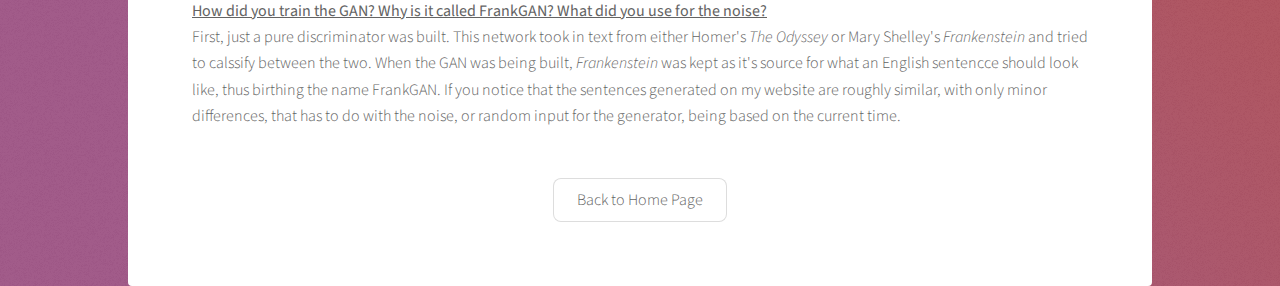
<file: neural_net_info.html>
<!DOCTYPE HTML>
<!--
	Stellar by HTML5 UP
	html5up.net | @ajlkn
	Free for personal and commercial use under the CCA 3.0 license (html5up.net/license)
-->
<html>
	<head>
		<title>Generic - Stellar by HTML5 UP</title>
		<meta charset="utf-8" />
		<meta name="viewport" content="width=device-width, initial-scale=1, user-scalable=no" />
		<link rel="stylesheet" href="assets/css/main.css" />
		<noscript><link rel="stylesheet" href="assets/css/noscript.css" /></noscript>
	</head>
	<body class="is-preload">

		<!-- Wrapper -->
			<div id="wrapper">

				<!-- Header -->
					<header id="header">
						<h1>C++ Neural Network</h1>
						<p>Partner Project with <a target="_blank" href="https://github.com/lukemalek">Luke Malek</a></p>
					</header>

				<!-- Main -->
					<div id="main">

						<!-- Content -->
							<section id="content" class="main">
								<h2>Connect 4 FAQ</h2>
								<span class="image main"><img src="images/pic04.jpg" alt="" /></span>
								<p> <b><u>What is architecture of the network? What are the inputs? How did you train it?</u></b> <br/>The network that you played against is made up of 4 layers, the input layer contining 126 nodes and the output layer has of course 7. The middle two layers have 75 and 40 nodes, repectively. Of the 126 inputs, one third are always 1, while the other two thirds are 0, beacause for each space of the grid it <code>isRed</code>, <code>isBlack</code> or <code>isEmpty</code>. The network trained against itself, updating the network files after every game. A gradient is calculated for each move, but the final moves of the game are given a much higher multiplier than the  moves at the beginning of the game. Winning a long game or losing a short game also increase the learning multiplier, as compared to losing a long game or winning a short one which decrease it.</p>
								<p><b><u>How did you make this available on the web? What limitations did that cause?</u></b><br/>The C++ files were ported to WASM using Emscripten, which creates HTML, WASM and JS files based on your C code. However, there had to be many modifications to allow the WASM and JS to interact succesfully and update the HTML. First of all, I eliminated the ability to update the network's weights and biases, which are stored in text files. So, this is only capapbale of doing a forward pass, and will never behave differently if the same inputs are given. Also, the neural net's calculations are done entirely by your local browser, so I kept the network size small. I was inspired to learn about WASM by <a target="_blank" href="https://lichess.org">lichess</a> which uses it for the chess engine Stockfish. </p>
								<h2>FrankGAN FAQ</h2>
								<span class="image main"><img src="images/gan_diagram.svg" alt="" /></span>
								<p><b><u>How did you train the GAN? Why is it called FrankGAN? What did you use for the noise?</u> </b><br /> First, just a pure discriminator was built. This network took in text from either Homer's <i>The Odyssey</i> or Mary Shelley's <i>Frankenstein</i> and tried to calssify between the two. When the GAN was being built, <i>Frankenstein</i> was kept as it's source for what an English sentencce should look like, thus birthing the name FrankGAN. If you notice that the sentences generated on my website are roughly similar, with only minor differences, that has to do with the noise, or random input for the generator, being based on the current time. </p>
								<p></p>
								<footer class="major">
									<ul class="actions special">
										<li><a href="index.html" class="button">Back to Home Page</a></li>
									</ul>
								</footer>
							</section>

					</div>

				<!-- Footer 
					<footer id="footer">
						<section>
							<h2>Aliquam sed mauris</h2>
							<p>Sed lorem ipsum dolor sit amet et nullam consequat feugiat consequat magna adipiscing tempus etiam dolore veroeros. eget dapibus mauris. Cras aliquet, nisl ut viverra sollicitudin, ligula erat egestas velit, vitae tincidunt odio.</p>
							<ul class="actions">
								<li><a href="#" class="button">Learn More</a></li>
							</ul>
						</section>
						<section>
							<h2>Etiam feugiat</h2>
							<dl class="alt">
								<dt>Address</dt>
								<dd>1234 Somewhere Road &bull; Nashville, TN 00000 &bull; USA</dd>
								<dt>Phone</dt>
								<dd>(000) 000-0000 x 0000</dd>
								<dt>Email</dt>
								<dd><a href="#">information@untitled.tld</a></dd>
							</dl>
							<ul class="icons">
								<li><a href="#" class="icon brands fa-twitter alt"><span class="label">Twitter</span></a></li>
								<li><a href="#" class="icon brands fa-facebook-f alt"><span class="label">Facebook</span></a></li>
								<li><a href="#" class="icon brands fa-instagram alt"><span class="label">Instagram</span></a></li>
								<li><a href="#" class="icon brands fa-github alt"><span class="label">GitHub</span></a></li>
								<li><a href="#" class="icon brands fa-dribbble alt"><span class="label">Dribbble</span></a></li>
							</ul>
						</section>
						<p class="copyright">&copy; Untitled. Design: <a href="https://html5up.net">HTML5 UP</a>.</p>
					</footer>
				--->
			</div>

		<!-- Scripts -->
			<script src="assets/js/jquery.min.js"></script>
			<script src="assets/js/jquery.scrollex.min.js"></script>
			<script src="assets/js/jquery.scrolly.min.js"></script>
			<script src="assets/js/browser.min.js"></script>
			<script src="assets/js/breakpoints.min.js"></script>
			<script src="assets/js/util.js"></script>
			<script src="assets/js/main.js"></script>

	</body>
</html>
</file>
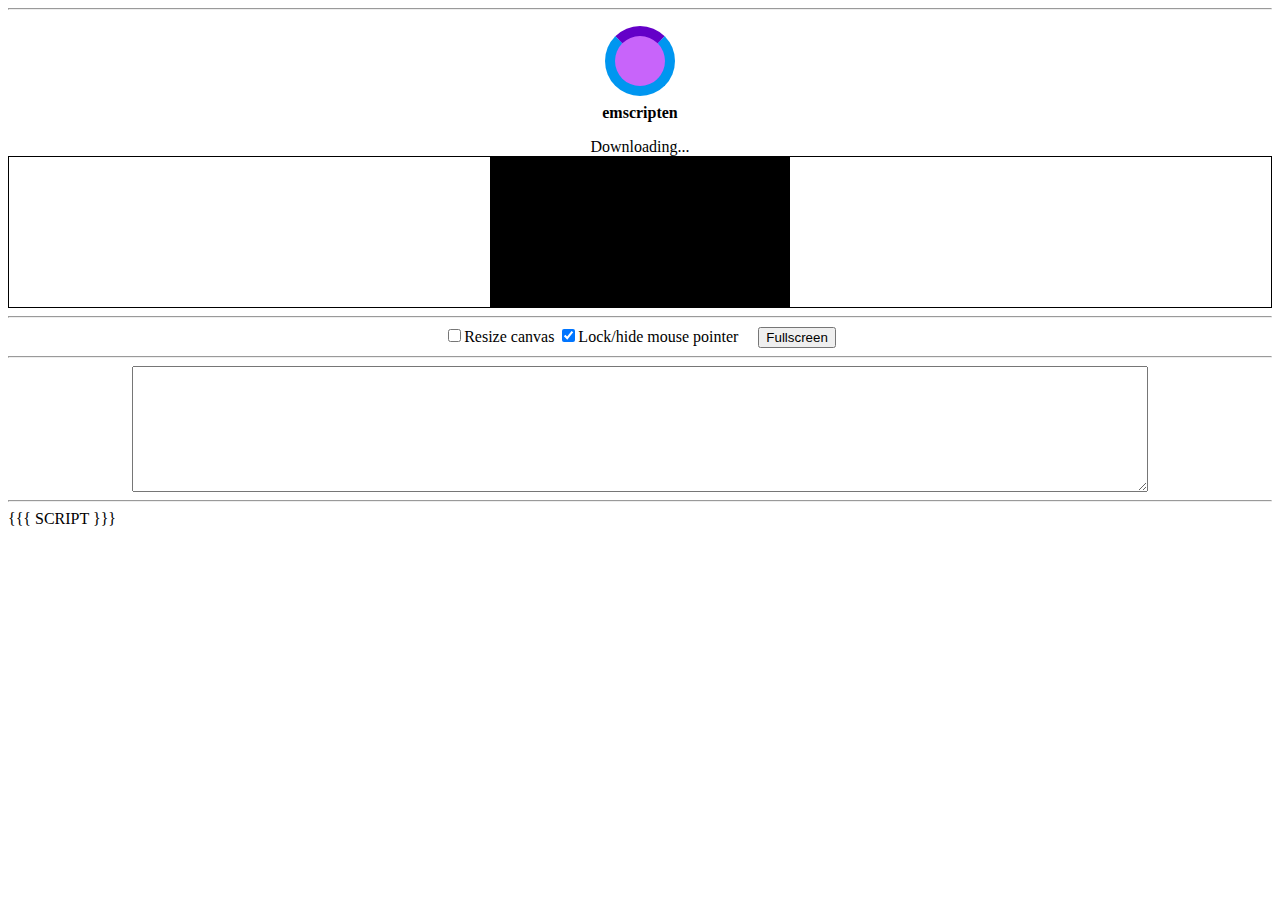
<file: html_template/shell_minimal.html>
<!doctype html>
<html lang="en-us">
  <head>
    <meta charset="utf-8">
    <meta http-equiv="Content-Type" content="text/html; charset=utf-8">
    <title>Emscripten-Generated Code</title>
    <style>
      .emscripten { padding-right: 0; margin-left: auto; margin-right: auto; display: block; }
      textarea.emscripten { font-family: monospace; width: 80%; }
      div.emscripten { text-align: center; }
      div.emscripten_border { border: 1px solid black; }
      /* the canvas *must not* have any border or padding, or mouse coords will be wrong */
      canvas.emscripten { border: 0px none; background-color: black; }

      .spinner {
        height: 50px;
        width: 50px;
        margin: 0px auto;
        -webkit-animation: rotation .8s linear infinite;
        -moz-animation: rotation .8s linear infinite;
        -o-animation: rotation .8s linear infinite;
        animation: rotation 0.8s linear infinite;
        border-left: 10px solid rgb(0,150,240);
        border-right: 10px solid rgb(0,150,240);
        border-bottom: 10px solid rgb(0,150,240);
        border-top: 10px solid rgb(100,0,200);
        border-radius: 100%;
        background-color: rgb(200,100,250);
      }
      @-webkit-keyframes rotation {
        from {-webkit-transform: rotate(0deg);}
        to {-webkit-transform: rotate(360deg);}
      }
      @-moz-keyframes rotation {
        from {-moz-transform: rotate(0deg);}
        to {-moz-transform: rotate(360deg);}
      }
      @-o-keyframes rotation {
        from {-o-transform: rotate(0deg);}
        to {-o-transform: rotate(360deg);}
      }
      @keyframes rotation {
        from {transform: rotate(0deg);}
        to {transform: rotate(360deg);}
      }

    </style>
  </head>
  <body>
    <hr/>
    <figure style="overflow:visible;" id="spinner"><div class="spinner"></div><center style="margin-top:0.5em"><strong>emscripten</strong></center></figure>
    <div class="emscripten" id="status">Downloading...</div>
    <div class="emscripten">
      <progress value="0" max="100" id="progress" hidden=1></progress>  
    </div>
    <div class="emscripten_border">
      <canvas class="emscripten" id="canvas" oncontextmenu="event.preventDefault()" tabindex=-1></canvas>
    </div>
    <hr/>
    <div class="emscripten">
      <input type="checkbox" id="resize">Resize canvas
      <input type="checkbox" id="pointerLock" checked>Lock/hide mouse pointer
      &nbsp;&nbsp;&nbsp;
      <input type="button" value="Fullscreen" onclick="Module.requestFullscreen(document.getElementById('pointerLock').checked, 
                                                                                document.getElementById('resize').checked)">
    </div>
    
    <hr/>
    <textarea class="emscripten" id="output" rows="8"></textarea>
    <hr>
    <script type='text/javascript'>
      var statusElement = document.getElementById('status');
      var progressElement = document.getElementById('progress');
      var spinnerElement = document.getElementById('spinner');

      var Module = {
        preRun: [],
        postRun: [],
        print: (function() {
          var element = document.getElementById('output');
          if (element) element.value = ''; // clear browser cache
          return function(text) {
            if (arguments.length > 1) text = Array.prototype.slice.call(arguments).join(' ');
            // These replacements are necessary if you render to raw HTML
            //text = text.replace(/&/g, "&amp;");
            //text = text.replace(/</g, "&lt;");
            //text = text.replace(/>/g, "&gt;");
            //text = text.replace('\n', '<br>', 'g');
            console.log(text);
            if (element) {
              element.value += text + "\n";
              element.scrollTop = element.scrollHeight; // focus on bottom
            }
          };
        })(),
        printErr: function(text) {
          if (arguments.length > 1) text = Array.prototype.slice.call(arguments).join(' ');
          console.error(text);
        },
        canvas: (function() {
          var canvas = document.getElementById('canvas');

          // As a default initial behavior, pop up an alert when webgl context is lost. To make your
          // application robust, you may want to override this behavior before shipping!
          // See http://www.khronos.org/registry/webgl/specs/latest/1.0/#5.15.2
          canvas.addEventListener("webglcontextlost", function(e) { alert('WebGL context lost. You will need to reload the page.'); e.preventDefault(); }, false);

          return canvas;
        })(),
        setStatus: function(text) {
          if (!Module.setStatus.last) Module.setStatus.last = { time: Date.now(), text: '' };
          if (text === Module.setStatus.last.text) return;
          var m = text.match(/([^(]+)\((\d+(\.\d+)?)\/(\d+)\)/);
          var now = Date.now();
          if (m && now - Module.setStatus.last.time < 30) return; // if this is a progress update, skip it if too soon
          Module.setStatus.last.time = now;
          Module.setStatus.last.text = text;
          if (m) {
            text = m[1];
            progressElement.value = parseInt(m[2])*100;
            progressElement.max = parseInt(m[4])*100;
            progressElement.hidden = false;
            spinnerElement.hidden = false;
          } else {
            progressElement.value = null;
            progressElement.max = null;
            progressElement.hidden = true;
            if (!text) spinnerElement.hidden = true;
          }
          statusElement.innerHTML = text;
        },
        totalDependencies: 0,
        monitorRunDependencies: function(left) {
          this.totalDependencies = Math.max(this.totalDependencies, left);
          Module.setStatus(left ? 'Preparing... (' + (this.totalDependencies-left) + '/' + this.totalDependencies + ')' : 'All downloads complete.');
        }
      };
      Module.setStatus('Downloading...');
      window.onerror = function() {
        Module.setStatus('Exception thrown, see JavaScript console');
        spinnerElement.style.display = 'none';
        Module.setStatus = function(text) {
          if (text) Module.printErr('[post-exception status] ' + text);
        };
      };
    </script>
    {{{ SCRIPT }}}
  </body>
</html>
</file>
<file: assets/css/noscript.css>
/*
	Stellar by HTML5 UP
	html5up.net | @ajlkn
	Free for personal and commercial use under the CCA 3.0 license (html5up.net/license)
*/

/* Header */

	body.is-preload #header.alt > * {
		opacity: 1;
	}

	body.is-preload #header.alt .logo {
		-moz-transform: none;
		-webkit-transform: none;
		-ms-transform: none;
		transform: none;
	}
</file>
<file: assets/css/main.css>
@import url(fontawesome-all.min.css);
@import 'https://fonts.googleapis.com/css?family=Source+Sans+Pro:300,400';

/*
	Stellar by HTML5 UP
	html5up.net | @ajlkn
	Free for personal and commercial use under the CCA 3.0 license (html5up.net/license)
*/

html, body, div, span, applet, object,
iframe, h1, h2, h3, h4, h5, h6, p, blockquote,
pre, a, abbr, acronym, address, big, cite,
code, del, dfn, em, img, ins, kbd, q, s, samp,
small, strike, strong, sub, sup, tt, var, b,
u, i, center, dl, dt, dd, ol, ul, li, fieldset,
form, label, legend, table, caption, tbody,
tfoot, thead, tr, th, td, article, aside,
canvas, details, embed, figure, figcaption,
footer, header, hgroup, menu, nav, output, ruby,
section, summary, time, mark, audio, video {
	margin: 0;
	padding: 0;
	border: 0;
	font-size: 100%;
	font: inherit;
	vertical-align: baseline;}

article, aside, details, figcaption, figure,
footer, header, hgroup, menu, nav, section {
	display: block;}

body {
	line-height: 1;
}

ol, ul {
	list-style: none;
}

blockquote, q {
	quotes: none;
}

	blockquote:before, blockquote:after, q:before, q:after {
		content: '';
		content: none;
	}

table {
	border-collapse: collapse;
	border-spacing: 0;
}

body {
	-webkit-text-size-adjust: none;
}

mark {
	background-color: transparent;
	color: inherit;
}

input::-moz-focus-inner {
	border: 0;
	padding: 0;
}

input, select, textarea {
	-moz-appearance: none;
	-webkit-appearance: none;
	-ms-appearance: none;
	appearance: none;
}

/* Basic */

	@-ms-viewport {
		width: device-width;
	}

	body {
		-ms-overflow-style: scrollbar;
	}

	@media screen and (max-width: 480px) {

		html, body {
			min-width: 320px;
		}

	}

	html {
		box-sizing: border-box;
	}

	*, *:before, *:after {
		box-sizing: inherit;
	}

	body {
		background-color: #fbff00;
		background-image: url("images/overlay.png"), -moz-linear-gradient(45deg, #d345743a 15%, #c24e30 85%);
		background-image: url("images/overlay.png"), -webkit-linear-gradient(45deg, #d345743a 15%, #c24e30 85%);
		background-image: url("images/overlay.png"), -ms-linear-gradient(45deg, #d345743a 15%, #c24e30 85%);
		background-image: url("images/overlay.png"), linear-gradient(45deg, #d345743a 15%, #c24e30 85%);
	}

		body.is-preload *, body.is-preload *:before, body.is-preload *:after {
			-moz-animation: none !important;
			-webkit-animation: none !important;
			-ms-animation: none !important;
			animation: none !important;
			-moz-transition: none !important;
			-webkit-transition: none !important;
			-ms-transition: none !important;
			transition: none !important;
		}

/* Type */

	body {
		background-color: #935d8c;
		color: rgba(255, 255, 255, 0.65);
	}

	body, input, select, textarea {
		font-family: "Source Sans Pro", Helvetica, sans-serif;
		font-size: 17pt;
		font-weight: 300;
		line-height: 1.65;
	}

		@media screen and (max-width: 1680px) {

			body, input, select, textarea {
				font-size: 14pt;
			}

		}

		@media screen and (max-width: 1280px) {

			body, input, select, textarea {
				font-size: 12pt;
			}

		}

		@media screen and (max-width: 360px) {

			body, input, select, textarea {
				font-size: 11pt;
			}

		}

	a {
		-moz-transition: color 0.2s ease, border-bottom 0.2s ease;
		-webkit-transition: color 0.2s ease, border-bottom 0.2s ease;
		-ms-transition: color 0.2s ease, border-bottom 0.2s ease;
		transition: color 0.2s ease, border-bottom 0.2s ease;
		text-decoration: none;
		border-bottom: dotted 1px;
		color: inherit;
	}

		a:hover {
			border-bottom-color: transparent;
		}

	strong, b {
		font-weight: 400;
	}

	em, i {
		font-style: italic;
	}

	p {
		margin: 0 0 2em 0;
	}

		p.content {
			-moz-columns: 20em 2;
			-webkit-columns: 20em 2;
			-ms-columns: 20em 2;
			columns: 20em 2;
			-moz-column-gap: 2em;
			-webkit-column-gap: 2em;
			-ms-column-gap: 2em;
			column-gap: 2em;
			text-align: justify;
		}

	h1, h2, h3, h4, h5, h6 {
		font-weight: 300;
		line-height: 1.5;
		margin: 0 0 0.7em 0;
		letter-spacing: -0.025em;
	}

		h1 a, h2 a, h3 a, h4 a, h5 a, h6 a {
			color: inherit;
			text-decoration: none;
		}

	h1 {
		font-size: 2.5em;
		line-height: 1.2;
	}

	h2 {
		font-size: 1.5em;
	}

	h3 {
		font-size: 1.25em;
	}

	h4 {
		font-size: 1.1em;
	}

	h5 {
		font-size: 0.9em;
	}

	h6 {
		font-size: 0.7em;
	}

	@media screen and (max-width: 736px) {

		h1 {
			font-size: 2em;
		}

	}

	sub {
		font-size: 0.8em;
		position: relative;
		top: 0.5em;
	}

	sup {
		font-size: 0.8em;
		position: relative;
		top: -0.5em;
	}

	blockquote {
		border-left: solid 4px;
		font-style: italic;
		margin: 0 0 2em 0;
		padding: 0.5em 0 0.5em 2em;
	}

	code {
		border-radius: 8px;
		border: solid 1px;
		font-family: "Courier New", monospace;
		font-size: 0.9em;
		margin: 0 0.25em;
		padding: 0.25em 0.65em;
	}

	pre {
		-webkit-overflow-scrolling: touch;
		font-family: "Courier New", monospace;
		font-size: 0.9em;
		margin: 0 0 2em 0;
	}

		pre code {
			display: block;
			line-height: 1.75;
			padding: 1em 1.5em;
			overflow-x: auto;
		}

	hr {
		border: 0;
		border-bottom: solid 1px;
		margin: 2em 0;
	}

		hr.major {
			margin: 3em 0;
		}

	.align-left {
		text-align: left;
	}

	.align-center {
		text-align: center;
	}

	.align-right {
		text-align: right;
	}

	input, select, textarea {
		color: #ffffff;
	}

	a:hover {
		color: #ffffff;
	}

	strong, b {
		color: #ffffff;
	}

	h1, h2, h3, h4, h5, h6 {
		color: #ffffff;
	}

	blockquote {
		border-left-color: rgba(255, 255, 255, 0.35);
	}

	code {
		background: rgba(255, 255, 255, 0.075);
		border-color: rgba(255, 255, 255, 0.35);
	}

	hr {
		border-bottom-color: rgba(255, 255, 255, 0.35);
	}

/* Row */

	.row {
		display: flex;
		flex-wrap: wrap;
		box-sizing: border-box;
		align-items: stretch;
	}

		.row > * {
			box-sizing: border-box;
		}

		.row.gtr-uniform > * > :last-child {
			margin-bottom: 0;
		}

		.row.aln-left {
			justify-content: flex-start;
		}

		.row.aln-center {
			justify-content: center;
		}

		.row.aln-right {
			justify-content: flex-end;
		}

		.row.aln-top {
			align-items: flex-start;
		}

		.row.aln-middle {
			align-items: center;
		}

		.row.aln-bottom {
			align-items: flex-end;
		}

		.row > .imp {
			order: -1;
		}

		.row > .col-1 {
			width: 8.33333%;
		}

		.row > .off-1 {
			margin-left: 8.33333%;
		}

		.row > .col-2 {
			width: 16.66667%;
		}

		.row > .off-2 {
			margin-left: 16.66667%;
		}

		.row > .col-3 {
			width: 25%;
		}

		.row > .off-3 {
			margin-left: 25%;
		}

		.row > .col-4 {
			width: 33.33333%;
		}

		.row > .off-4 {
			margin-left: 33.33333%;
		}

		.row > .col-5 {
			width: 41.66667%;
		}

		.row > .off-5 {
			margin-left: 41.66667%;
		}

		.row > .col-6 {
			width: 50%;
		}

		.row > .off-6 {
			margin-left: 50%;
		}

		.row > .col-7 {
			width: 58.33333%;
		}

		.row > .off-7 {
			margin-left: 58.33333%;
		}

		.row > .col-8 {
			width: 66.66667%;
		}

		.row > .off-8 {
			margin-left: 66.66667%;
		}

		.row > .col-9 {
			width: 75%;
		}

		.row > .off-9 {
			margin-left: 75%;
		}

		.row > .col-10 {
			width: 83.33333%;
		}

		.row > .off-10 {
			margin-left: 83.33333%;
		}

		.row > .col-11 {
			width: 91.66667%;
		}

		.row > .off-11 {
			margin-left: 91.66667%;
		}

		.row > .col-12 {
			width: 100%;
		}

		.row > .off-12 {
			margin-left: 100%;
		}

		.row.gtr-0 {
			margin-top: 0;
			margin-left: 0em;
		}

			.row.gtr-0 > * {
				padding: 0 0 0 0em;
			}

			.row.gtr-0.gtr-uniform {
				margin-top: 0em;
			}

				.row.gtr-0.gtr-uniform > * {
					padding-top: 0em;
				}

		.row.gtr-25 {
			margin-top: 0;
			margin-left: -0.375em;
		}

			.row.gtr-25 > * {
				padding: 0 0 0 0.375em;
			}

			.row.gtr-25.gtr-uniform {
				margin-top: -0.375em;
			}

				.row.gtr-25.gtr-uniform > * {
					padding-top: 0.375em;
				}

		.row.gtr-50 {
			margin-top: 0;
			margin-left: -0.75em;
		}

			.row.gtr-50 > * {
				padding: 0 0 0 0.75em;
			}

			.row.gtr-50.gtr-uniform {
				margin-top: -0.75em;
			}

				.row.gtr-50.gtr-uniform > * {
					padding-top: 0.75em;
				}

		.row {
			margin-top: 0;
			margin-left: -1.5em;
		}

			.row > * {
				padding: 0 0 0 1.5em;
			}

			.row.gtr-uniform {
				margin-top: -1.5em;
			}

				.row.gtr-uniform > * {
					padding-top: 1.5em;
				}

		.row.gtr-150 {
			margin-top: 0;
			margin-left: -2.25em;
		}

			.row.gtr-150 > * {
				padding: 0 0 0 2.25em;
			}

			.row.gtr-150.gtr-uniform {
				margin-top: -2.25em;
			}

				.row.gtr-150.gtr-uniform > * {
					padding-top: 2.25em;
				}

		.row.gtr-200 {
			margin-top: 0;
			margin-left: -3em;
		}

			.row.gtr-200 > * {
				padding: 0 0 0 3em;
			}

			.row.gtr-200.gtr-uniform {
				margin-top: -3em;
			}

				.row.gtr-200.gtr-uniform > * {
					padding-top: 3em;
				}

		@media screen and (max-width: 1680px) {

			.row {
				display: flex;
				flex-wrap: wrap;
				box-sizing: border-box;
				align-items: stretch;
			}

				.row > * {
					box-sizing: border-box;
				}

				.row.gtr-uniform > * > :last-child {
					margin-bottom: 0;
				}

				.row.aln-left {
					justify-content: flex-start;
				}

				.row.aln-center {
					justify-content: center;
				}

				.row.aln-right {
					justify-content: flex-end;
				}

				.row.aln-top {
					align-items: flex-start;
				}

				.row.aln-middle {
					align-items: center;
				}

				.row.aln-bottom {
					align-items: flex-end;
				}

				.row > .imp-xlarge {
					order: -1;
				}

				.row > .col-1-xlarge {
					width: 8.33333%;
				}

				.row > .off-1-xlarge {
					margin-left: 8.33333%;
				}

				.row > .col-2-xlarge {
					width: 16.66667%;
				}

				.row > .off-2-xlarge {
					margin-left: 16.66667%;
				}

				.row > .col-3-xlarge {
					width: 25%;
				}

				.row > .off-3-xlarge {
					margin-left: 25%;
				}

				.row > .col-4-xlarge {
					width: 33.33333%;
				}

				.row > .off-4-xlarge {
					margin-left: 33.33333%;
				}

				.row > .col-5-xlarge {
					width: 41.66667%;
				}

				.row > .off-5-xlarge {
					margin-left: 41.66667%;
				}

				.row > .col-6-xlarge {
					width: 50%;
				}

				.row > .off-6-xlarge {
					margin-left: 50%;
				}

				.row > .col-7-xlarge {
					width: 58.33333%;
				}

				.row > .off-7-xlarge {
					margin-left: 58.33333%;
				}

				.row > .col-8-xlarge {
					width: 66.66667%;
				}

				.row > .off-8-xlarge {
					margin-left: 66.66667%;
				}

				.row > .col-9-xlarge {
					width: 75%;
				}

				.row > .off-9-xlarge {
					margin-left: 75%;
				}

				.row > .col-10-xlarge {
					width: 83.33333%;
				}

				.row > .off-10-xlarge {
					margin-left: 83.33333%;
				}

				.row > .col-11-xlarge {
					width: 91.66667%;
				}

				.row > .off-11-xlarge {
					margin-left: 91.66667%;
				}

				.row > .col-12-xlarge {
					width: 100%;
				}

				.row > .off-12-xlarge {
					margin-left: 100%;
				}

				.row.gtr-0 {
					margin-top: 0;
					margin-left: 0em;
				}

					.row.gtr-0 > * {
						padding: 0 0 0 0em;
					}

					.row.gtr-0.gtr-uniform {
						margin-top: 0em;
					}

						.row.gtr-0.gtr-uniform > * {
							padding-top: 0em;
						}

				.row.gtr-25 {
					margin-top: 0;
					margin-left: -0.375em;
				}

					.row.gtr-25 > * {
						padding: 0 0 0 0.375em;
					}

					.row.gtr-25.gtr-uniform {
						margin-top: -0.375em;
					}

						.row.gtr-25.gtr-uniform > * {
							padding-top: 0.375em;
						}

				.row.gtr-50 {
					margin-top: 0;
					margin-left: -0.75em;
				}

					.row.gtr-50 > * {
						padding: 0 0 0 0.75em;
					}

					.row.gtr-50.gtr-uniform {
						margin-top: -0.75em;
					}

						.row.gtr-50.gtr-uniform > * {
							padding-top: 0.75em;
						}

				.row {
					margin-top: 0;
					margin-left: -1.5em;
				}

					.row > * {
						padding: 0 0 0 1.5em;
					}

					.row.gtr-uniform {
						margin-top: -1.5em;
					}

						.row.gtr-uniform > * {
							padding-top: 1.5em;
						}

				.row.gtr-150 {
					margin-top: 0;
					margin-left: -2.25em;
				}

					.row.gtr-150 > * {
						padding: 0 0 0 2.25em;
					}

					.row.gtr-150.gtr-uniform {
						margin-top: -2.25em;
					}

						.row.gtr-150.gtr-uniform > * {
							padding-top: 2.25em;
						}

				.row.gtr-200 {
					margin-top: 0;
					margin-left: -3em;
				}

					.row.gtr-200 > * {
						padding: 0 0 0 3em;
					}

					.row.gtr-200.gtr-uniform {
						margin-top: -3em;
					}

						.row.gtr-200.gtr-uniform > * {
							padding-top: 3em;
						}

		}

		@media screen and (max-width: 1280px) {

			.row {
				display: flex;
				flex-wrap: wrap;
				box-sizing: border-box;
				align-items: stretch;
			}

				.row > * {
					box-sizing: border-box;
				}

				.row.gtr-uniform > * > :last-child {
					margin-bottom: 0;
				}

				.row.aln-left {
					justify-content: flex-start;
				}

				.row.aln-center {
					justify-content: center;
				}

				.row.aln-right {
					justify-content: flex-end;
				}

				.row.aln-top {
					align-items: flex-start;
				}

				.row.aln-middle {
					align-items: center;
				}

				.row.aln-bottom {
					align-items: flex-end;
				}

				.row > .imp-large {
					order: -1;
				}

				.row > .col-1-large {
					width: 8.33333%;
				}

				.row > .off-1-large {
					margin-left: 8.33333%;
				}

				.row > .col-2-large {
					width: 16.66667%;
				}

				.row > .off-2-large {
					margin-left: 16.66667%;
				}

				.row > .col-3-large {
					width: 25%;
				}

				.row > .off-3-large {
					margin-left: 25%;
				}

				.row > .col-4-large {
					width: 33.33333%;
				}

				.row > .off-4-large {
					margin-left: 33.33333%;
				}

				.row > .col-5-large {
					width: 41.66667%;
				}

				.row > .off-5-large {
					margin-left: 41.66667%;
				}

				.row > .col-6-large {
					width: 50%;
				}

				.row > .off-6-large {
					margin-left: 50%;
				}

				.row > .col-7-large {
					width: 58.33333%;
				}

				.row > .off-7-large {
					margin-left: 58.33333%;
				}

				.row > .col-8-large {
					width: 66.66667%;
				}

				.row > .off-8-large {
					margin-left: 66.66667%;
				}

				.row > .col-9-large {
					width: 75%;
				}

				.row > .off-9-large {
					margin-left: 75%;
				}

				.row > .col-10-large {
					width: 83.33333%;
				}

				.row > .off-10-large {
					margin-left: 83.33333%;
				}

				.row > .col-11-large {
					width: 91.66667%;
				}

				.row > .off-11-large {
					margin-left: 91.66667%;
				}

				.row > .col-12-large {
					width: 100%;
				}

				.row > .off-12-large {
					margin-left: 100%;
				}

				.row.gtr-0 {
					margin-top: 0;
					margin-left: 0em;
				}

					.row.gtr-0 > * {
						padding: 0 0 0 0em;
					}

					.row.gtr-0.gtr-uniform {
						margin-top: 0em;
					}

						.row.gtr-0.gtr-uniform > * {
							padding-top: 0em;
						}

				.row.gtr-25 {
					margin-top: 0;
					margin-left: -0.375em;
				}

					.row.gtr-25 > * {
						padding: 0 0 0 0.375em;
					}

					.row.gtr-25.gtr-uniform {
						margin-top: -0.375em;
					}

						.row.gtr-25.gtr-uniform > * {
							padding-top: 0.375em;
						}

				.row.gtr-50 {
					margin-top: 0;
					margin-left: -0.75em;
				}

					.row.gtr-50 > * {
						padding: 0 0 0 0.75em;
					}

					.row.gtr-50.gtr-uniform {
						margin-top: -0.75em;
					}

						.row.gtr-50.gtr-uniform > * {
							padding-top: 0.75em;
						}

				.row {
					margin-top: 0;
					margin-left: -1.5em;
				}

					.row > * {
						padding: 0 0 0 1.5em;
					}

					.row.gtr-uniform {
						margin-top: -1.5em;
					}

						.row.gtr-uniform > * {
							padding-top: 1.5em;
						}

				.row.gtr-150 {
					margin-top: 0;
					margin-left: -2.25em;
				}

					.row.gtr-150 > * {
						padding: 0 0 0 2.25em;
					}

					.row.gtr-150.gtr-uniform {
						margin-top: -2.25em;
					}

						.row.gtr-150.gtr-uniform > * {
							padding-top: 2.25em;
						}

				.row.gtr-200 {
					margin-top: 0;
					margin-left: -3em;
				}

					.row.gtr-200 > * {
						padding: 0 0 0 3em;
					}

					.row.gtr-200.gtr-uniform {
						margin-top: -3em;
					}

						.row.gtr-200.gtr-uniform > * {
							padding-top: 3em;
						}

		}

		@media screen and (max-width: 980px) {

			.row {
				display: flex;
				flex-wrap: wrap;
				box-sizing: border-box;
				align-items: stretch;
			}

				.row > * {
					box-sizing: border-box;
				}

				.row.gtr-uniform > * > :last-child {
					margin-bottom: 0;
				}

				.row.aln-left {
					justify-content: flex-start;
				}

				.row.aln-center {
					justify-content: center;
				}

				.row.aln-right {
					justify-content: flex-end;
				}

				.row.aln-top {
					align-items: flex-start;
				}

				.row.aln-middle {
					align-items: center;
				}

				.row.aln-bottom {
					align-items: flex-end;
				}

				.row > .imp-medium {
					order: -1;
				}

				.row > .col-1-medium {
					width: 8.33333%;
				}

				.row > .off-1-medium {
					margin-left: 8.33333%;
				}

				.row > .col-2-medium {
					width: 16.66667%;
				}

				.row > .off-2-medium {
					margin-left: 16.66667%;
				}

				.row > .col-3-medium {
					width: 25%;
				}

				.row > .off-3-medium {
					margin-left: 25%;
				}

				.row > .col-4-medium {
					width: 33.33333%;
				}

				.row > .off-4-medium {
					margin-left: 33.33333%;
				}

				.row > .col-5-medium {
					width: 41.66667%;
				}

				.row > .off-5-medium {
					margin-left: 41.66667%;
				}

				.row > .col-6-medium {
					width: 50%;
				}

				.row > .off-6-medium {
					margin-left: 50%;
				}

				.row > .col-7-medium {
					width: 58.33333%;
				}

				.row > .off-7-medium {
					margin-left: 58.33333%;
				}

				.row > .col-8-medium {
					width: 66.66667%;
				}

				.row > .off-8-medium {
					margin-left: 66.66667%;
				}

				.row > .col-9-medium {
					width: 75%;
				}

				.row > .off-9-medium {
					margin-left: 75%;
				}

				.row > .col-10-medium {
					width: 83.33333%;
				}

				.row > .off-10-medium {
					margin-left: 83.33333%;
				}

				.row > .col-11-medium {
					width: 91.66667%;
				}

				.row > .off-11-medium {
					margin-left: 91.66667%;
				}

				.row > .col-12-medium {
					width: 100%;
				}

				.row > .off-12-medium {
					margin-left: 100%;
				}

				.row.gtr-0 {
					margin-top: 0;
					margin-left: 0em;
				}

					.row.gtr-0 > * {
						padding: 0 0 0 0em;
					}

					.row.gtr-0.gtr-uniform {
						margin-top: 0em;
					}

						.row.gtr-0.gtr-uniform > * {
							padding-top: 0em;
						}

				.row.gtr-25 {
					margin-top: 0;
					margin-left: -0.375em;
				}

					.row.gtr-25 > * {
						padding: 0 0 0 0.375em;
					}

					.row.gtr-25.gtr-uniform {
						margin-top: -0.375em;
					}

						.row.gtr-25.gtr-uniform > * {
							padding-top: 0.375em;
						}

				.row.gtr-50 {
					margin-top: 0;
					margin-left: -0.75em;
				}

					.row.gtr-50 > * {
						padding: 0 0 0 0.75em;
					}

					.row.gtr-50.gtr-uniform {
						margin-top: -0.75em;
					}

						.row.gtr-50.gtr-uniform > * {
							padding-top: 0.75em;
						}

				.row {
					margin-top: 0;
					margin-left: -1.5em;
				}

					.row > * {
						padding: 0 0 0 1.5em;
					}

					.row.gtr-uniform {
						margin-top: -1.5em;
					}

						.row.gtr-uniform > * {
							padding-top: 1.5em;
						}

				.row.gtr-150 {
					margin-top: 0;
					margin-left: -2.25em;
				}

					.row.gtr-150 > * {
						padding: 0 0 0 2.25em;
					}

					.row.gtr-150.gtr-uniform {
						margin-top: -2.25em;
					}

						.row.gtr-150.gtr-uniform > * {
							padding-top: 2.25em;
						}

				.row.gtr-200 {
					margin-top: 0;
					margin-left: -3em;
				}

					.row.gtr-200 > * {
						padding: 0 0 0 3em;
					}

					.row.gtr-200.gtr-uniform {
						margin-top: -3em;
					}

						.row.gtr-200.gtr-uniform > * {
							padding-top: 3em;
						}

		}

		@media screen and (max-width: 736px) {

			.row {
				display: flex;
				flex-wrap: wrap;
				box-sizing: border-box;
				align-items: stretch;
			}

				.row > * {
					box-sizing: border-box;
				}

				.row.gtr-uniform > * > :last-child {
					margin-bottom: 0;
				}

				.row.aln-left {
					justify-content: flex-start;
				}

				.row.aln-center {
					justify-content: center;
				}

				.row.aln-right {
					justify-content: flex-end;
				}

				.row.aln-top {
					align-items: flex-start;
				}

				.row.aln-middle {
					align-items: center;
				}

				.row.aln-bottom {
					align-items: flex-end;
				}

				.row > .imp-small {
					order: -1;
				}

				.row > .col-1-small {
					width: 8.33333%;
				}

				.row > .off-1-small {
					margin-left: 8.33333%;
				}

				.row > .col-2-small {
					width: 16.66667%;
				}

				.row > .off-2-small {
					margin-left: 16.66667%;
				}

				.row > .col-3-small {
					width: 25%;
				}

				.row > .off-3-small {
					margin-left: 25%;
				}

				.row > .col-4-small {
					width: 33.33333%;
				}

				.row > .off-4-small {
					margin-left: 33.33333%;
				}

				.row > .col-5-small {
					width: 41.66667%;
				}

				.row > .off-5-small {
					margin-left: 41.66667%;
				}

				.row > .col-6-small {
					width: 50%;
				}

				.row > .off-6-small {
					margin-left: 50%;
				}

				.row > .col-7-small {
					width: 58.33333%;
				}

				.row > .off-7-small {
					margin-left: 58.33333%;
				}

				.row > .col-8-small {
					width: 66.66667%;
				}

				.row > .off-8-small {
					margin-left: 66.66667%;
				}

				.row > .col-9-small {
					width: 75%;
				}

				.row > .off-9-small {
					margin-left: 75%;
				}

				.row > .col-10-small {
					width: 83.33333%;
				}

				.row > .off-10-small {
					margin-left: 83.33333%;
				}

				.row > .col-11-small {
					width: 91.66667%;
				}

				.row > .off-11-small {
					margin-left: 91.66667%;
				}

				.row > .col-12-small {
					width: 100%;
				}

				.row > .off-12-small {
					margin-left: 100%;
				}

				.row.gtr-0 {
					margin-top: 0;
					margin-left: 0em;
				}

					.row.gtr-0 > * {
						padding: 0 0 0 0em;
					}

					.row.gtr-0.gtr-uniform {
						margin-top: 0em;
					}

						.row.gtr-0.gtr-uniform > * {
							padding-top: 0em;
						}

				.row.gtr-25 {
					margin-top: 0;
					margin-left: -0.25em;
				}

					.row.gtr-25 > * {
						padding: 0 0 0 0.25em;
					}

					.row.gtr-25.gtr-uniform {
						margin-top: -0.25em;
					}

						.row.gtr-25.gtr-uniform > * {
							padding-top: 0.25em;
						}

				.row.gtr-50 {
					margin-top: 0;
					margin-left: -0.5em;
				}

					.row.gtr-50 > * {
						padding: 0 0 0 0.5em;
					}

					.row.gtr-50.gtr-uniform {
						margin-top: -0.5em;
					}

						.row.gtr-50.gtr-uniform > * {
							padding-top: 0.5em;
						}

				.row {
					margin-top: 0;
					margin-left: -1em;
				}

					.row > * {
						padding: 0 0 0 1em;
					}

					.row.gtr-uniform {
						margin-top: -1em;
					}

						.row.gtr-uniform > * {
							padding-top: 1em;
						}

				.row.gtr-150 {
					margin-top: 0;
					margin-left: -1.5em;
				}

					.row.gtr-150 > * {
						padding: 0 0 0 1.5em;
					}

					.row.gtr-150.gtr-uniform {
						margin-top: -1.5em;
					}

						.row.gtr-150.gtr-uniform > * {
							padding-top: 1.5em;
						}

				.row.gtr-200 {
					margin-top: 0;
					margin-left: -2em;
				}

					.row.gtr-200 > * {
						padding: 0 0 0 2em;
					}

					.row.gtr-200.gtr-uniform {
						margin-top: -2em;
					}

						.row.gtr-200.gtr-uniform > * {
							padding-top: 2em;
						}

		}

		@media screen and (max-width: 480px) {

			.row {
				display: flex;
				flex-wrap: wrap;
				box-sizing: border-box;
				align-items: stretch;
			}

				.row > * {
					box-sizing: border-box;
				}

				.row.gtr-uniform > * > :last-child {
					margin-bottom: 0;
				}

				.row.aln-left {
					justify-content: flex-start;
				}

				.row.aln-center {
					justify-content: center;
				}

				.row.aln-right {
					justify-content: flex-end;
				}

				.row.aln-top {
					align-items: flex-start;
				}

				.row.aln-middle {
					align-items: center;
				}

				.row.aln-bottom {
					align-items: flex-end;
				}

				.row > .imp-xsmall {
					order: -1;
				}

				.row > .col-1-xsmall {
					width: 8.33333%;
				}

				.row > .off-1-xsmall {
					margin-left: 8.33333%;
				}

				.row > .col-2-xsmall {
					width: 16.66667%;
				}

				.row > .off-2-xsmall {
					margin-left: 16.66667%;
				}

				.row > .col-3-xsmall {
					width: 25%;
				}

				.row > .off-3-xsmall {
					margin-left: 25%;
				}

				.row > .col-4-xsmall {
					width: 33.33333%;
				}

				.row > .off-4-xsmall {
					margin-left: 33.33333%;
				}

				.row > .col-5-xsmall {
					width: 41.66667%;
				}

				.row > .off-5-xsmall {
					margin-left: 41.66667%;
				}

				.row > .col-6-xsmall {
					width: 50%;
				}

				.row > .off-6-xsmall {
					margin-left: 50%;
				}

				.row > .col-7-xsmall {
					width: 58.33333%;
				}

				.row > .off-7-xsmall {
					margin-left: 58.33333%;
				}

				.row > .col-8-xsmall {
					width: 66.66667%;
				}

				.row > .off-8-xsmall {
					margin-left: 66.66667%;
				}

				.row > .col-9-xsmall {
					width: 75%;
				}

				.row > .off-9-xsmall {
					margin-left: 75%;
				}

				.row > .col-10-xsmall {
					width: 83.33333%;
				}

				.row > .off-10-xsmall {
					margin-left: 83.33333%;
				}

				.row > .col-11-xsmall {
					width: 91.66667%;
				}

				.row > .off-11-xsmall {
					margin-left: 91.66667%;
				}

				.row > .col-12-xsmall {
					width: 100%;
				}

				.row > .off-12-xsmall {
					margin-left: 100%;
				}

				.row.gtr-0 {
					margin-top: 0;
					margin-left: 0em;
				}

					.row.gtr-0 > * {
						padding: 0 0 0 0em;
					}

					.row.gtr-0.gtr-uniform {
						margin-top: 0em;
					}

						.row.gtr-0.gtr-uniform > * {
							padding-top: 0em;
						}

				.row.gtr-25 {
					margin-top: 0;
					margin-left: -0.3125em;
				}

					.row.gtr-25 > * {
						padding: 0 0 0 0.3125em;
					}

					.row.gtr-25.gtr-uniform {
						margin-top: -0.3125em;
					}

						.row.gtr-25.gtr-uniform > * {
							padding-top: 0.3125em;
						}

				.row.gtr-50 {
					margin-top: 0;
					margin-left: -0.625em;
				}

					.row.gtr-50 > * {
						padding: 0 0 0 0.625em;
					}

					.row.gtr-50.gtr-uniform {
						margin-top: -0.625em;
					}

						.row.gtr-50.gtr-uniform > * {
							padding-top: 0.625em;
						}

				.row {
					margin-top: 0;
					margin-left: -1.25em;
				}

					.row > * {
						padding: 0 0 0 1.25em;
					}

					.row.gtr-uniform {
						margin-top: -1.25em;
					}

						.row.gtr-uniform > * {
							padding-top: 1.25em;
						}

				.row.gtr-150 {
					margin-top: 0;
					margin-left: -1.875em;
				}

					.row.gtr-150 > * {
						padding: 0 0 0 1.875em;
					}

					.row.gtr-150.gtr-uniform {
						margin-top: -1.875em;
					}

						.row.gtr-150.gtr-uniform > * {
							padding-top: 1.875em;
						}

				.row.gtr-200 {
					margin-top: 0;
					margin-left: -2.5em;
				}

					.row.gtr-200 > * {
						padding: 0 0 0 2.5em;
					}

					.row.gtr-200.gtr-uniform {
						margin-top: -2.5em;
					}

						.row.gtr-200.gtr-uniform > * {
							padding-top: 2.5em;
						}

		}

/* Box */

	.box {
		border-radius: 8px;
		border: solid;
		margin-bottom: 2em;
		padding: 1.5em;
	}

		.box > :last-child,
		.box > :last-child > :last-child,
		.box > :last-child > :last-child > :last-child {
			margin-bottom: 0;
		}

		.box.alt {
			border: 0;
			border-radius: 0;
			padding: 0;
		}

	.box {
		border-color: rgba(255, 255, 255, 0.35);
	}

/* Button */

	input[type="submit"],
	input[type="reset"],
	input[type="button"],
	button,
	.button {
		-moz-appearance: none;
		-webkit-appearance: none;
		-ms-appearance: none;
		appearance: none;
		-moz-transition: background-color 0.2s ease-in-out, color 0.2s ease-in-out;
		-webkit-transition: background-color 0.2s ease-in-out, color 0.2s ease-in-out;
		-ms-transition: background-color 0.2s ease-in-out, color 0.2s ease-in-out;
		transition: background-color 0.2s ease-in-out, color 0.2s ease-in-out;
		border-radius: 8px;
		border: 0;
		cursor: pointer;
		display: inline-block;
		font-weight: 300;
		height: 2.75em;
		line-height: 2.75em;
		min-width: 9.25em;
		padding: 0 1.5em;
		text-align: center;
		text-decoration: none;
		white-space: nowrap;
	}

		input[type="submit"].icon,
		input[type="reset"].icon,
		input[type="button"].icon,
		button.icon,
		.button.icon {
			padding-left: 1.35em;
		}

			input[type="submit"].icon:before,
			input[type="reset"].icon:before,
			input[type="button"].icon:before,
			button.icon:before,
			.button.icon:before {
				margin-right: 0.5em;
			}

		input[type="submit"].fit,
		input[type="reset"].fit,
		input[type="button"].fit,
		button.fit,
		.button.fit {
			width: 100%;
		}

		input[type="submit"].small,
		input[type="reset"].small,
		input[type="button"].small,
		button.small,
		.button.small {
			font-size: 0.8em;
		}

		input[type="submit"].large,
		input[type="reset"].large,
		input[type="button"].large,
		button.large,
		.button.large {
			font-size: 1.35em;
		}

		input[type="submit"].disabled, input[type="submit"]:disabled,
		input[type="reset"].disabled,
		input[type="reset"]:disabled,
		input[type="button"].disabled,
		input[type="button"]:disabled,
		button.disabled,
		button:disabled,
		.button.disabled,
		.button:disabled {
			pointer-events: none;
			opacity: 0.25;
		}

		@media screen and (max-width: 736px) {

			input[type="submit"],
			input[type="reset"],
			input[type="button"],
			button,
			.button {
				min-width: 0;
			}

		}

	input[type="submit"],
	input[type="reset"],
	input[type="button"],
	button,
	.button {
		background-color: transparent;
		box-shadow: inset 0 0 0 1px rgba(255, 255, 255, 0.35);
		color: #ffffff !important;
	}

		input[type="submit"]:hover,
		input[type="reset"]:hover,
		input[type="button"]:hover,
		button:hover,
		.button:hover {
			background-color: rgba(255, 255, 255, 0.075);
		}

		input[type="submit"]:active,
		input[type="reset"]:active,
		input[type="button"]:active,
		button:active,
		.button:active {
			background-color: rgba(255, 255, 255, 0.2);
		}

		input[type="submit"].icon:before,
		input[type="reset"].icon:before,
		input[type="button"].icon:before,
		button.icon:before,
		.button.icon:before {
			color: rgba(255, 255, 255, 0.5);
		}

		input[type="submit"].primary,
		input[type="reset"].primary,
		input[type="button"].primary,
		button.primary,
		.button.primary {
			background-color: #35b640;
			color: #ffffff !important;
			box-shadow: none;
			transition: box-shadow 0.4s;
		}

			input[type="submit"].primary:hover,
			input[type="reset"].primary:hover,
			input[type="button"].primary:hover,
			button.primary:hover,
			.button.primary:hover {
				background-color: #31af4d;
				box-shadow: 0 12px 16px 0 rgba(0,0,0,0.24),0 17px 50px 0 rgba(0,0,0,0.19);
			}

			input[type="submit"].primary:active,
			input[type="reset"].primary:active,
			input[type="button"].primary:active,
			button.primary:active,
			.button.primary:active {
				background-color: #42d13d;
			}

			input[type="submit"].primary.icon:before,
			input[type="reset"].primary.icon:before,
			input[type="button"].primary.icon:before,
			button.primary.icon:before,
			.button.primary.icon:before {
				color: #ffffff !important;
			}

/* Form */

	form {
		margin: 0 0 2em 0;
	}

	label {
		display: block;
		font-size: 0.9em;
		font-weight: 400;
		margin: 0 0 1em 0;
	}

	input[type="text"],
	input[type="password"],
	input[type="email"],
	select,
	textarea {
		-moz-appearance: none;
		-webkit-appearance: none;
		-ms-appearance: none;
		appearance: none;
		border-radius: 8px;
		border: solid 1px;
		color: inherit;
		display: block;
		outline: 0;
		padding: 0 1em;
		text-decoration: none;
		width: 100%;
	}

		input[type="text"]:invalid,
		input[type="password"]:invalid,
		input[type="email"]:invalid,
		select:invalid,
		textarea:invalid {
			box-shadow: none;
		}

	select {
		background-size: 1.25rem;
		background-repeat: no-repeat;
		background-position: calc(100% - 1rem) center;
		height: 2.75em;
		padding-right: 2.75em;
		text-overflow: ellipsis;
	}

		select:focus::-ms-value {
			background-color: transparent;
		}

		select::-ms-expand {
			display: none;
		}

	input[type="text"],
	input[type="password"],
	input[type="email"],
	select {
		height: 2.75em;
	}

	textarea {
		padding: 0.75em 1em;
	}

	input[type="checkbox"],
	input[type="radio"] {
		-moz-appearance: none;
		-webkit-appearance: none;
		-ms-appearance: none;
		appearance: none;
		display: block;
		float: left;
		margin-right: -2em;
		opacity: 0;
		width: 1em;
		z-index: -1;
	}

		input[type="checkbox"] + label,
		input[type="radio"] + label {
			text-decoration: none;
			cursor: pointer;
			display: inline-block;
			font-size: 1em;
			font-weight: 300;
			padding-left: 2.4em;
			padding-right: 0.75em;
			position: relative;
		}

			input[type="checkbox"] + label:before,
			input[type="radio"] + label:before {
				-moz-osx-font-smoothing: grayscale;
				-webkit-font-smoothing: antialiased;
				display: inline-block;
				font-style: normal;
				font-variant: normal;
				text-rendering: auto;
				line-height: 1;
				text-transform: none !important;
				font-family: 'Font Awesome 5 Free';
				font-weight: 900;
			}

			input[type="checkbox"] + label:before,
			input[type="radio"] + label:before {
				border-radius: 8px;
				border: solid 1px;
				content: '';
				display: inline-block;
				font-size: 0.8em;
				height: 2.0625em;
				left: 0;
				line-height: 2.0625em;
				position: absolute;
				text-align: center;
				top: 0;
				width: 2.0625em;
			}

		input[type="checkbox"]:checked + label:before,
		input[type="radio"]:checked + label:before {
			content: '\f00c';
		}

	input[type="checkbox"] + label:before {
		border-radius: 8px;
	}

	input[type="radio"] + label:before {
		border-radius: 100%;
	}

	::-webkit-input-placeholder {
		opacity: 1.0;
	}

	:-moz-placeholder {
		opacity: 1.0;
	}

	::-moz-placeholder {
		opacity: 1.0;
	}

	:-ms-input-placeholder {
		opacity: 1.0;
	}

	label {
		color: #ffffff;
	}

	input[type="text"],
	input[type="password"],
	input[type="email"],
	select,
	textarea {
		background-color: rgba(255, 255, 255, 0.075);
		border-color: rgba(255, 255, 255, 0.35);
	}

		input[type="text"]:focus,
		input[type="password"]:focus,
		input[type="email"]:focus,
		select:focus,
		textarea:focus {
			border-color: #2f7099;
			box-shadow: 0 0 0 1px #2f7099;
		}

	select {
		background-image: url("data:image/svg+xml;charset=utf8,%3Csvg xmlns='http://www.w3.org/2000/svg' width='40' height='40' preserveAspectRatio='none' viewBox='0 0 40 40'%3E%3Cpath d='M9.4,12.3l10.4,10.4l10.4-10.4c0.2-0.2,0.5-0.4,0.9-0.4c0.3,0,0.6,0.1,0.9,0.4l3.3,3.3c0.2,0.2,0.4,0.5,0.4,0.9 c0,0.4-0.1,0.6-0.4,0.9L20.7,31.9c-0.2,0.2-0.5,0.4-0.9,0.4c-0.3,0-0.6-0.1-0.9-0.4L4.3,17.3c-0.2-0.2-0.4-0.5-0.4-0.9 c0-0.4,0.1-0.6,0.4-0.9l3.3-3.3c0.2-0.2,0.5-0.4,0.9-0.4S9.1,12.1,9.4,12.3z' fill='rgba(255, 255, 255, 0.35)' /%3E%3C/svg%3E");
	}

		select option {
			color: #ffffff;
			background: #935d8c;
		}

	input[type="checkbox"] + label,
	input[type="radio"] + label {
		color: rgba(255, 255, 255, 0.65);
	}

		input[type="checkbox"] + label:before,
		input[type="radio"] + label:before {
			background: rgba(255, 255, 255, 0.075);
			border-color: rgba(255, 255, 255, 0.35);
		}

	input[type="checkbox"]:checked + label:before,
	input[type="radio"]:checked + label:before {
		background-color: #ffffff;
		border-color: #ffffff;
		color: #935d8c;
	}

	input[type="checkbox"]:focus + label:before,
	input[type="radio"]:focus + label:before {
		border-color: #2f7099;
		box-shadow: 0 0 0 1px #2f7099;
	}

	::-webkit-input-placeholder {
		color: rgba(255, 255, 255, 0.5) !important;
	}

	:-moz-placeholder {
		color: rgba(255, 255, 255, 0.5) !important;
	}

	::-moz-placeholder {
		color: rgba(255, 255, 255, 0.5) !important;
	}

	:-ms-input-placeholder {
		color: rgba(255, 255, 255, 0.5) !important;
	}

	.formerize-placeholder {
		color: rgba(255, 255, 255, 0.5) !important;
	}

/* Icon */

	.icon {
		text-decoration: none;
		-moz-transition: background-color 0.2s ease-in-out, color 0.2s ease-in-out;
		-webkit-transition: background-color 0.2s ease-in-out, color 0.2s ease-in-out;
		-ms-transition: background-color 0.2s ease-in-out, color 0.2s ease-in-out;
		transition: background-color 0.2s ease-in-out, color 0.2s ease-in-out;
		border-bottom: none;
		position: relative;
	}

		.icon:before {
			-moz-osx-font-smoothing: grayscale;
			-webkit-font-smoothing: antialiased;
			display: inline-block;
			font-style: normal;
			font-variant: normal;
			text-rendering: auto;
			line-height: 1;
			text-transform: none !important;
			font-family: 'Font Awesome 5 Free';
			font-weight: 400;
		}

		.icon > .label {
			display: none;
		}

		.icon:before {
			line-height: solid;
		}

		.icon.solid:before {
			font-weight: 900;
		}

		.icon.brands:before {
			font-family: 'Font Awesome 5 Brands';
		}

		.icon.major {
			border: solid 10px;
			display: inline-block;
			border-radius: 100%;
			padding: 0.65em;
			margin: 0 0 2em 0;
			cursor: default;
			visibility: hidden;
		}
		
			.icon.major:before {
				display: inline-block;
				font-size: 6.25rem;
				width: 2.25em;
				height: 2.25em;
				line-height: 2.2em;
				border-radius: 100%;
				border: solid 3px;
				text-align: center;
				visibility: visible;
				margin: 0 0 9px 0;
			}
		
			.icon.major img{
				display: inline-block;
				font-size: 6.25rem;
				width: 2.25em;
				height: auto;
				border-radius: 100%;
				border: solid 3px;
				visibility: visible;
				text-align: center;
				line-height: 2.2em;
				border-color: #dddddd;
			}	

		.icon.alt {
			display: inline-block;
			border: solid 1px;
			border-radius: 100%;
		}

			.icon.alt:before {
				display: block;
				font-size: 1.25em;
				width: 2em;
				height: 2em;
				text-align: center;
				line-height: 2em;
			}

		.icon.style1 {
			color: #efa8b0;
		}

		.icon.style2 {
			color: #c79cc8;
		}

		.icon.style3 {
			color: #a89cc8;
		}

		.icon.style4 {
			color: #9bb2e1;
		}

		.icon.style5 {
			color: #2f7099;
		}

		@media screen and (max-width: 1680px) {

			.icon.major:before {
				font-size: 5.5rem;
			}
			.icon.major img{
				font-size: 5.5rem;
			}	

		}

		@media screen and (max-width: 1280px) {

			.icon.major:before {
				font-size: 4.75rem;
			}
			.icon.major img{
				font-size: 4.75rem;
			}	

		}

		@media screen and (max-width: 736px) {

			.icon.major {
				margin: 0 0 1.5em 0;
				padding: 0.35em;
			}

				.icon.major:before {
					font-size: 3.5rem;
				}
				.icon.major img{
					font-size: 3.5rem;
				}

		}

	.icon.major {
		border-color: rgba(255, 255, 255, 0.35);
	}

		.icon.major:before {
			border-color: rgba(255, 255, 255, 0.35);
		}

	.icon.alt {
		border-color: rgba(255, 255, 255, 0.35);
		color: #ffffff;
	}

		.icon.alt:hover {
			background-color: rgba(255, 255, 255, 0.075);
		}

		.icon.alt:active {
			background-color: rgba(255, 255, 255, 0.2);
		}

/* Image */

	.image {
		border-radius: 8px;
		border: 0;
		display: inline-block;
		position: relative;
	}

		.image img {
			border-radius: 8px;
			display: block;
		}

		.image.left, .image.right {
			max-width: 40%;
		}

			.image.left img, .image.right img {
				width: 100%;
			}

		.image.left {
			float: left;
			margin: 0 1.5em 1em 0;
			top: 0.25em;
		}

		.image.right {
			float: right;
			margin: 0 0 1em 1.5em;
			top: 0.25em;
		}

		.image.fit {
			display: block;
			margin: 0 0 2em 0;
			width: 100%;
		}

			.image.fit img {
				width: 100%;
			}

		.image.main {
			display: block;
			margin: 0 0 3em 0;
			width: 100%;
		}

			.image.main img {
				width: 100%;
			}

/* List */

	ol {
		list-style: decimal;
		margin: 0 0 2em 0;
		padding-left: 1.25em;
	}

		ol li {
			padding-left: 0.25em;
		}

	ul {
		list-style: disc;
		margin: 0 0 2em 0;
		padding-left: 1em;
	}

		ul li {
			padding-left: 0.5em;
		}

		ul.alt {
			list-style: none;
			padding-left: 0;
		}

			ul.alt li {
				border-top: solid 1px;
				padding: 0.5em 0;
			}

				ul.alt li:first-child {
					border-top: 0;
					padding-top: 0;
				}

	dl {
		margin: 0 0 2em 0;
	}

		dl dt {
			display: block;
			font-weight: 400;
			margin: 0 0 1em 0;
		}

		dl dd {
			margin-left: 2em;
		}

		dl.alt dt {
			display: block;
			width: 3em;
			margin: 0;
			clear: left;
			float: left;
		}

		dl.alt dd {
			margin: 0 0 0.85em 5.5em;
		}

		dl.alt:after {
			content: '';
			display: block;
			clear: both;
		}

	ul.alt li {
		border-top-color: rgba(255, 255, 255, 0.35);
	}

	dl dt {
		color: #ffffff;
	}

/* Actions */

	ul.actions {
		display: -moz-flex;
		display: -webkit-flex;
		display: -ms-flex;
		display: flex;
		cursor: default;
		list-style: none;
		margin-left: -1em;
		padding-left: 0;
	}

		ul.actions li {
			padding: 0 0 0 1em;
			vertical-align: middle;
		}

		ul.actions.special {
			-moz-justify-content: center;
			-webkit-justify-content: center;
			-ms-justify-content: center;
			justify-content: center;
			width: 100%;
			margin-left: 0;
		}

			ul.actions.special li:first-child {
				padding-left: 0;
			}

		ul.actions.stacked {
			-moz-flex-direction: column;
			-webkit-flex-direction: column;
			-ms-flex-direction: column;
			flex-direction: column;
			margin-left: 0;
		}

			ul.actions.stacked li {
				padding: 1.3em 0 0 0;
			}

				ul.actions.stacked li:first-child {
					padding-top: 0;
				}

		ul.actions.fit {
			width: calc(100% + 1em);
		}

			ul.actions.fit li {
				-moz-flex-grow: 1;
				-webkit-flex-grow: 1;
				-ms-flex-grow: 1;
				flex-grow: 1;
				-moz-flex-shrink: 1;
				-webkit-flex-shrink: 1;
				-ms-flex-shrink: 1;
				flex-shrink: 1;
				width: 100%;
			}

				ul.actions.fit li > * {
					width: 100%;
				}

			ul.actions.fit.stacked {
				width: 100%;
			}

		@media screen and (max-width: 480px) {

			ul.actions:not(.fixed) {
				-moz-flex-direction: column;
				-webkit-flex-direction: column;
				-ms-flex-direction: column;
				flex-direction: column;
				margin-left: 0;
				width: 100% !important;
			}

				ul.actions:not(.fixed) li {
					-moz-flex-grow: 1;
					-webkit-flex-grow: 1;
					-ms-flex-grow: 1;
					flex-grow: 1;
					-moz-flex-shrink: 1;
					-webkit-flex-shrink: 1;
					-ms-flex-shrink: 1;
					flex-shrink: 1;
					padding: 1em 0 0 0;
					text-align: center;
					width: 100%;
				}

					ul.actions:not(.fixed) li > * {
						width: 100%;
					}

					ul.actions:not(.fixed) li:first-child {
						padding-top: 0;
					}

					ul.actions:not(.fixed) li input[type="submit"],
					ul.actions:not(.fixed) li input[type="reset"],
					ul.actions:not(.fixed) li input[type="button"],
					ul.actions:not(.fixed) li button,
					ul.actions:not(.fixed) li .button {
						width: 100%;
					}

						ul.actions:not(.fixed) li input[type="submit"].icon:before,
						ul.actions:not(.fixed) li input[type="reset"].icon:before,
						ul.actions:not(.fixed) li input[type="button"].icon:before,
						ul.actions:not(.fixed) li button.icon:before,
						ul.actions:not(.fixed) li .button.icon:before {
							margin-left: -0.5rem;
						}

		}

/* Icons */

	ul.icons {
		cursor: default;
		list-style: none;
		padding-left: 0;
	}

		ul.icons li {
			display: inline-block;
			padding: 0 0.65em 0 0;
		}

			ul.icons li:last-child {
				padding-right: 0 !important;
			}

/* Section/Article */
	section.projects{
		text-align: left;
	}
	section.special, article.special {
		text-align: center;
	}

	header.major {
		margin-bottom: 3em;
	}

		header.major h2 {
			font-size: 2em;
		}

			header.major h2:after {
				display: block;
				content: '';
				width: 3.25em;
				height: 2px;
				margin: 0.7em 0 1em 0;
				border-radius: 2px;
			}

				section.special header.major h2:after, article.special header.major h2:after {
					margin-left: auto;
					margin-right: auto;
				}

		header.major p {
			font-size: 1.25em;
			letter-spacing: -0.025em;
		}

		header.major.special {
			text-align: center;
		}

			header.major.special h2:after {
				margin-left: auto;
				margin-right: auto;
			}

	footer.major {
		margin-top: 3em;
	}

	@media screen and (max-width: 736px) {

		header.major {
			margin-bottom: 0;
		}

			header.major h2 {
				font-size: 1.5em;
			}

			header.major p {
				font-size: 1em;
				letter-spacing: 0;
			}

				header.major p br {
					display: none;
				}

		footer.major {
			margin-top: 0;
		}

	}

	header.major h2:after {
		background-color: rgba(255, 255, 255, 0.35);
	}

/* Table */

	.table-wrapper {
		-webkit-overflow-scrolling: touch;
		overflow-x: auto;
	}

	table {
		margin: 0 0 2em 0;
		width: 100%;
	}

		table tbody tr {
			border: solid 1px;
			border-left: 0;
			border-right: 0;
		}

		table td {
			padding: 0.75em 0.75em;
		}

		table th {
			font-size: 0.9em;
			font-weight: 400;
			padding: 0 0.75em 0.75em 0.75em;
			text-align: left;
		}

		table thead {
			border-bottom: solid 2px;
		}

		table tfoot {
			border-top: solid 2px;
		}

		table.alt {
			border-collapse: separate;
		}

			table.alt tbody tr td {
				border: solid 1px;
				border-left-width: 0;
				border-top-width: 0;
			}

				table.alt tbody tr td:first-child {
					border-left-width: 1px;
				}

			table.alt tbody tr:first-child td {
				border-top-width: 1px;
			}

			table.alt thead {
				border-bottom: 0;
			}

			table.alt tfoot {
				border-top: 0;
			}

	table tbody tr {
		border-color: rgba(255, 255, 255, 0.35);
	}

		table tbody tr:nth-child(2n + 1) {
			background-color: rgba(255, 255, 255, 0.075);
		}

	table th {
		color: #ffffff;
	}

	table thead {
		border-bottom-color: rgba(255, 255, 255, 0.35);
	}

	table tfoot {
		border-top-color: rgba(255, 255, 255, 0.35);
	}

	table.alt tbody tr td {
		border-color: rgba(255, 255, 255, 0.35);
	}

/* Features */

	.features {
		display: -moz-flex;
		display: -webkit-flex;
		display: -ms-flex;
		display: flex;
		-moz-flex-wrap: wrap;
		-webkit-flex-wrap: wrap;
		-ms-flex-wrap: wrap;
		flex-wrap: wrap;
		-moz-justify-content: center;
		-webkit-justify-content: center;
		-ms-justify-content: center;
		justify-content: center;
		width: calc(100% + 2em);
		margin: 0 0 3em -2em;
		padding: 0;
		list-style: none;
	}

		.features li {
			width: calc(33.33333% - 2em);
			margin-left: 2em;
			margin-top: 3em;
			padding: 0;
		}

			.features li:nth-child(1), .features li:nth-child(2), .features li:nth-child(3) {
				margin-top: 0;
			}

			.features li > :last-child {
				margin-bottom: 0;
			}

		@media screen and (max-width: 980px) {

			.features li {
				width: calc(50% - 2em);
			}

				.features li:nth-child(3) {
					margin-top: 3em;
				}

		}

		@media screen and (max-width: 736px) {

			.features {
				width: 100%;
				margin: 0 0 2em 0;
			}

				.features li {
					width: 100%;
					margin-left: 0;
					margin-top: 2em;
				}

					.features li:nth-child(2), .features li:nth-child(3) {
						margin-top: 2em;
					}

		}

/* Statistics */

	.statistics {
		display: -moz-flex;
		display: -webkit-flex;
		display: -ms-flex;
		display: flex;
		width: 100%;
		margin: 0 0 3em 0;
		padding: 0;
		list-style: none;
		cursor: default;
	}

		.statistics li {
			-moz-flex: 1;
			-webkit-flex: 1;
			-ms-flex: 1;
			flex: 1;
			padding: 1.5em;
			color: #ffffff;
			text-align: center;
		}

			.statistics li.style1 {
				background-color: #efa8b0;
			}

			.statistics li.style2 {
				background-color: #c79cc8;
			}

			.statistics li.style3 {
				background-color: #a89cc8;
			}

			.statistics li.style4 {
				background-color: #9bb2e1;
			}

			.statistics li.style5 {
				background-color: #2f7099;
			}

			.statistics li strong, .statistics li b {
				display: block;
				font-size: 2em;
				line-height: 1.1;
				color: inherit !important;
				font-weight: 300;
				letter-spacing: -0.025em;
			}

			.statistics li:first-child {
				border-top-left-radius: 8px;
				border-bottom-left-radius: 8px;
			}

			.statistics li:last-child {
				border-top-right-radius: 8px;
				border-bottom-right-radius: 8px;
			}

			.statistics li .icon {
				display: inline-block;
			}

				.statistics li .icon:before {
					font-size: 2.75rem;
					line-height: 1.3;
				}

		@media screen and (max-width: 980px) {

			.statistics li strong, .statistics li b {
				font-size: 1.5em;
			}

		}

		@media screen and (max-width: 736px) {

			.statistics {
				display: block;
				width: 20em;
				max-width: 100%;
				margin: 0 auto 2em auto;
			}

				.statistics li:first-child {
					border-bottom-left-radius: 0;
					border-top-right-radius: 8px;
				}

				.statistics li:last-child {
					border-top-right-radius: 0;
					border-bottom-left-radius: 8px;
				}

				.statistics li .icon:before {
					font-size: 3.75rem;
				}

				.statistics li strong, .statistics li b {
					font-size: 2.5em;
				}

		}

/* Spotlight */

	.spotlight {
		display: -moz-flex;
		display: -webkit-flex;
		display: -ms-flex;
		display: flex;
		-moz-align-items: center;
		-webkit-align-items: center;
		-ms-align-items: center;
		align-items: center;
		margin: 0 0 2em 0;
	}

		.spotlight .content {
			-moz-flex: 1;
			-webkit-flex: 1;
			-ms-flex: 1;
			flex: 1;
		}

			.spotlight .content > :last-child {
				margin-bottom: 0;
			}

			.spotlight .content header.major {
				margin: 0 0 2em 0;
			}

		.spotlight .image {
			display: inline-block;
			margin-left: 4em;
			padding: 0.65em;
			border-radius: 100%;
			border: solid 1px;
		}

			.spotlight .image img {
				display: block;
				border-radius: 100%;
				width: 16em;
			}

		@media screen and (max-width: 980px) {

			.spotlight {
				-moz-flex-direction: column-reverse;
				-webkit-flex-direction: column-reverse;
				-ms-flex-direction: column-reverse;
				flex-direction: column-reverse;
				text-align: center;
			}

				.spotlight .content {
					-moz-flex: 0 1 auto;
					-webkit-flex: 0 1 auto;
					-ms-flex: 0 1 auto;
					flex: 0 1 auto;
					width: 100%;
				}

					.spotlight .content header.major h2:after {
						margin-left: auto;
						margin-right: auto;
					}

					.spotlight .content .actions {
						-moz-justify-content: center;
						-webkit-justify-content: center;
						-ms-justify-content: center;
						justify-content: center;
						width: calc(100% + 1em);
					}

				.spotlight .image {
					-moz-flex: 0 1 auto;
					-webkit-flex: 0 1 auto;
					-ms-flex: 0 1 auto;
					flex: 0 1 auto;
					margin-left: 0;
					margin-bottom: 2em;
				}

		}

		@media screen and (max-width: 736px) {

			.spotlight .image {
				padding: 0.35em;
			}

				.spotlight .image img {
					width: 12em;
				}

		}

	.spotlight .image {
		border-color: rgba(255, 255, 255, 0.35);
	}

/* Header */

	#header {
		padding: 5em 5em 1em 5em ;
		text-align: center;
	}

		#header h1 {
			margin: 0 0 0.25em 0;
		}

		#header p {
			font-size: 1.25em;
			letter-spacing: -0.025em;
		}

		#header.alt {
			padding: 7em 5em 4em 5em ;
		}

			#header.alt h1 {
				font-size: 3.25em;
			}

			#header.alt > * {
				-moz-transition: opacity 3s ease;
				-webkit-transition: opacity 3s ease;
				-ms-transition: opacity 3s ease;
				transition: opacity 3s ease;
				-moz-transition-delay: 0.5s;
				-webkit-transition-delay: 0.5s;
				-ms-transition-delay: 0.5s;
				transition-delay: 0.5s;
				opacity: 1;
			}

			#header.alt .logo {
				-moz-transition: opacity 1.25s ease, -moz-transform 0.5s ease;
				-webkit-transition: opacity 1.25s ease, -webkit-transform 0.5s ease;
				-ms-transition: opacity 1.25s ease, -ms-transform 0.5s ease;
				transition: opacity 1.25s ease, transform 0.5s ease;
				-moz-transition-delay: 0s;
				-webkit-transition-delay: 0s;
				-ms-transition-delay: 0s;
				transition-delay: 0s;
				display: block;
				margin: 0 0 1.5em 0;
			}

				#header.alt .logo img {
					display: block;
					margin: 0 auto;
					max-width: 75%;
				}

		@media screen and (max-width: 1280px) {

			#header {
				padding: 4em 4em 0.1em 4em ;
			}

				#header.alt {
					padding: 6em 4em 3em 4em ;
				}

		}

		@media screen and (max-width: 980px) {

			#header {
				padding: 4em 3em 0.1em 3em ;
			}

				#header.alt {
					padding: 5em 3em 2em 3em ;
				}

		}

		@media screen and (max-width: 736px) {

			#header {
				padding: 3em 2em 0.1em 2em ;
			}

				#header p {
					font-size: 1em;
					letter-spacing: 0;
				}

					#header p br {
						display: none;
					}

				#header.alt {
					padding: 4em 2em 1em 2em ;
				}

					#header.alt h1 {
						font-size: 2.5em;
					}

		}

		@media screen and (max-width: 480px) {

			#header {
				padding: 3em 1.5em 0.1em 1.5em ;
			}

				#header.alt {
					padding: 4em 1.5em 1em 1.5em ;
				}

		}

		@media screen and (max-width: 360px) {

			#header {
				padding: 2.5em 1em 0.1em 1em ;
			}

				#header.alt {
					padding: 3.5em 1em 0.5em 1em ;
				}

		}

		body.is-preload #header.alt > * {
			opacity: 0;
		}

		body.is-preload #header.alt .logo {
			-moz-transform: scale(0.8) rotate(-30deg);
			-webkit-transform: scale(0.8) rotate(-30deg);
			-ms-transform: scale(0.8) rotate(-30deg);
			transform: scale(0.8) rotate(-30deg);
		}

/* Nav */

	#nav {
		-moz-transition: background-color 0.2s ease, border-top-left-radius 0.2s ease, border-top-right-radius 0.2s ease, padding 0.2s ease;
		-webkit-transition: background-color 0.2s ease, border-top-left-radius 0.2s ease, border-top-right-radius 0.2s ease, padding 0.2s ease;
		-ms-transition: background-color 0.2s ease, border-top-left-radius 0.2s ease, border-top-right-radius 0.2s ease, padding 0.2s ease;
		transition: background-color 0.2s ease, border-top-left-radius 0.2s ease, border-top-right-radius 0.2s ease, padding 0.2s ease;
		background-color: #ffffff;
		color: #636363;
		position: absolute;
		width: 64em;
		max-width: calc(100% - 4em);
		padding: 1em;
		background-color: #f7f7f7;
		border-top-left-radius: 0.25em;
		border-top-right-radius: 0.25em;
		cursor: default;
		text-align: center;
	}

		#nav input, #nav select, #nav textarea {
			color: #636363;
		}

		#nav a:hover {
			color: #636363;
		}

		#nav strong, #nav b {
			color: #636363;
		}

		#nav h1, #nav h2, #nav h3, #nav h4, #nav h5, #nav h6 {
			color: #636363;
		}

		#nav blockquote {
			border-left-color: #dddddd;
		}

		#nav code {
			background: rgba(222, 222, 222, 0.25);
			border-color: #dddddd;
		}

		#nav hr {
			border-bottom-color: #dddddd;
		}

		#nav + #main {
			padding-top: 4.25em;
		}

		#nav ul {
			margin: 0;
			padding: 0;
			list-style: none;
		}

			#nav ul li {
				-moz-transition: margin 0.2s ease;
				-webkit-transition: margin 0.2s ease;
				-ms-transition: margin 0.2s ease;
				transition: margin 0.2s ease;
				display: inline-block;
				margin: 0 0.35em;
				padding: 0;
				vertical-align: middle;
			}

				#nav ul li a {
					-moz-transition: font-size 0.2s ease;
					-webkit-transition: font-size 0.2s ease;
					-ms-transition: font-size 0.2s ease;
					transition: font-size 0.2s ease;
					display: inline-block;
					height: 2.25em;
					line-height: 2.25em;
					padding: 0 1.25em;
					border: 0;
					border-radius: 8px;
					box-shadow: inset 0 0 0 1px transparent;
				}

					#nav ul li a:hover {
						background-color: rgba(222, 222, 222, 0.25);
					}

					#nav ul li a.active {
						background-color: #ffffff;
						box-shadow: none;
					}

		#nav.alt {
			position: fixed;
			top: 0;
			padding: 0.5em 1em;
			background-color: rgba(247, 247, 247, 0.95);
			border-top-left-radius: 0;
			border-top-right-radius: 0;
			z-index: 10000;
		}

			#nav.alt ul li {
				margin: 0 0.175em;
			}

				#nav.alt ul li a {
					font-size: 0.9em;
				}

		@media screen and (max-width: 736px) {

			#nav {
				display: none;
			}

				#nav + #main {
					padding-top: 0;
				}

		}

/* Main */

	#main {
		background-color: #ffffff;
		color: #636363;
		border-radius: 0.25em;
	}

		#main input, #main select, #main textarea {
			color: #636363;
		}

		#main a:hover {
			color: #636363;
		}

		#main strong, #main b {
			color: #636363;
		}

		#main h1, #main h2, #main h3, #main h4, #main h5, #main h6 {
			color: #636363;
		}

		#main blockquote {
			border-left-color: #dddddd;
		}

		#main code {
			background: rgba(222, 222, 222, 0.25);
			border-color: #dddddd;
		}

		#main hr {
			border-bottom-color: #dddddd;
		}

		#main .box {
			border-color: #dddddd;
		}

		#main input[type="submit"],
		#main input[type="reset"],
		#main input[type="button"],
		#main button,
		#main .button {
			background-color: transparent;
			box-shadow: inset 0 0 0 1px #dddddd;
			color: #636363 !important;
		}

			#main input[type="submit"]:hover,
			#main input[type="reset"]:hover,
			#main input[type="button"]:hover,
			#main button:hover,
			#main .button:hover {
				background-color: rgba(222, 222, 222, 0.25);
			}

			#main input[type="submit"]:active,
			#main input[type="reset"]:active,
			#main input[type="button"]:active,
			#main button:active,
			#main .button:active {
				background-color: rgba(222, 222, 222, 0.5);
			}

			#main input[type="submit"].icon:before,
			#main input[type="reset"].icon:before,
			#main input[type="button"].icon:before,
			#main button.icon:before,
			#main .button.icon:before {
				color: rgba(99, 99, 99, 0.25);
			}

			#main input[type="submit"].primary,
			#main input[type="reset"].primary,
			#main input[type="button"].primary,
			#main button.primary,
			#main .button.primary {
				background-color: #35b640;
				color: #ffffff !important;
				box-shadow: none;
				transition: box-shadow 0.4s;
			}
			
				#main input[type="submit"].primary:hover,
				#main input[type="reset"].primary:hover,
				#main input[type="button"].primary:hover,
				#main button.primary:hover,
				#main .button.primary:hover {
					background-color: #31af4d;
					box-shadow: 0 12px 16px 0 rgba(0,0,0,0.24),0 17px 50px 0 rgba(0,0,0,0.19);
				}
				
				#main input[type="submit"].primary:active,
				#main input[type="reset"].primary:active,
				#main input[type="button"].primary:active,
				#main button.primary:active,
				#main .button.primary:active {
					background-color: #42d13d;
				}

				#main input[type="submit"].primary.icon:before,
				#main input[type="reset"].primary.icon:before,
				#main input[type="button"].primary.icon:before,
				#main button.primary.icon:before,
				#main .button.primary.icon:before {
					color: #ffffff !important;
				}

		#main label {
			color: #636363;
		}

		#main input[type="text"],
		#main input[type="password"],
		#main input[type="email"],
		#main select,
		#main textarea {
			background-color: rgba(222, 222, 222, 0.25);
			border-color: #dddddd;
		}

			#main input[type="text"]:focus,
			#main input[type="password"]:focus,
			#main input[type="email"]:focus,
			#main select:focus,
			#main textarea:focus {
				border-color: #2f7099;
				box-shadow: 0 0 0 1px #2f7099;
			}

		#main select {
			background-image: url("data:image/svg+xml;charset=utf8,%3Csvg xmlns='http://www.w3.org/2000/svg' width='40' height='40' preserveAspectRatio='none' viewBox='0 0 40 40'%3E%3Cpath d='M9.4,12.3l10.4,10.4l10.4-10.4c0.2-0.2,0.5-0.4,0.9-0.4c0.3,0,0.6,0.1,0.9,0.4l3.3,3.3c0.2,0.2,0.4,0.5,0.4,0.9 c0,0.4-0.1,0.6-0.4,0.9L20.7,31.9c-0.2,0.2-0.5,0.4-0.9,0.4c-0.3,0-0.6-0.1-0.9-0.4L4.3,17.3c-0.2-0.2-0.4-0.5-0.4-0.9 c0-0.4,0.1-0.6,0.4-0.9l3.3-3.3c0.2-0.2,0.5-0.4,0.9-0.4S9.1,12.1,9.4,12.3z' fill='%23dddddd' /%3E%3C/svg%3E");
		}

			#main select option {
				color: #636363;
				background: #ffffff;
			}

		#main input[type="checkbox"] + label,
		#main input[type="radio"] + label {
			color: #636363;
		}

			#main input[type="checkbox"] + label:before,
			#main input[type="radio"] + label:before {
				background: rgba(222, 222, 222, 0.25);
				border-color: #dddddd;
			}

		#main input[type="checkbox"]:checked + label:before,
		#main input[type="radio"]:checked + label:before {
			background-color: #636363;
			border-color: #636363;
			color: #ffffff;
		}

		#main input[type="checkbox"]:focus + label:before,
		#main input[type="radio"]:focus + label:before {
			border-color: #2f7099;
			box-shadow: 0 0 0 1px #2f7099;
		}

		#main ::-webkit-input-placeholder {
			color: rgba(99, 99, 99, 0.25) !important;
		}

		#main :-moz-placeholder {
			color: rgba(99, 99, 99, 0.25) !important;
		}

		#main ::-moz-placeholder {
			color: rgba(99, 99, 99, 0.25) !important;
		}

		#main :-ms-input-placeholder {
			color: rgba(99, 99, 99, 0.25) !important;
		}

		#main .formerize-placeholder {
			color: rgba(99, 99, 99, 0.25) !important;
		}

		#main .icon.major {
			border-color: #dddddd;
		}

			#main .icon.major:before {
				border-color: #dddddd;
			}

		#main .icon.alt {
			border-color: #dddddd;
			color: #636363;
		}

			#main .icon.alt:hover {
				background-color: rgba(222, 222, 222, 0.25);
			}

			#main .icon.alt:active {
				background-color: rgba(222, 222, 222, 0.5);
			}

		#main ul.alt li {
			border-top-color: #dddddd;
		}

		#main dl dt {
			color: #636363;
		}

		#main header.major h2:after {
			background-color: #dddddd;
			background-image: -moz-linear-gradient(90deg, #efa8b0, #a89cc8, #2f7099);
			background-image: -webkit-linear-gradient(90deg, #efa8b0, #a89cc8, #2f7099);
			background-image: -ms-linear-gradient(90deg, #efa8b0, #a89cc8, #2f7099);
			background-image: linear-gradient(90deg, #efa8b0, #a89cc8, #2f7099);
		}

		#main table tbody tr {
			border-color: #dddddd;
		}

			#main table tbody tr:nth-child(2n + 1) {
				background-color: rgba(222, 222, 222, 0.25);
			}

		#main table th {
			color: #636363;
		}

		#main table thead {
			border-bottom-color: #dddddd;
		}

		#main table tfoot {
			border-top-color: #dddddd;
		}

		#main table.alt tbody tr td {
			border-color: #dddddd;
		}

		#main .spotlight .image {
			border-color: #dddddd;
		}

		#main > .main {
			padding: 5em 5em 3em 5em ;
			border-top: solid 1px #dddddd;
		}

			#main > .main:first-child {
				border-top: 0;
			}

			#main > .main > .image.main:first-child {
				margin: -5em 0 5em -5em;
				width: calc(100% + 10em);
				border-top-right-radius: 0.25em;
				border-top-left-radius: 0.25em;
				border-bottom-right-radius: 0;
				border-bottom-left-radius: 0;
			}

				#main > .main > .image.main:first-child img {
					border-top-right-radius: 0.25em;
					border-top-left-radius: 0.25em;
					border-bottom-right-radius: 0;
					border-bottom-left-radius: 0;
				}

		@media screen and (max-width: 1280px) {

			#main > .main {
				padding: 4em 4em 2em 4em ;
			}

				#main > .main > .image.main:first-child {
					margin: -4em 0 4em -4em;
					width: calc(100% + 8em);
				}

		}

		@media screen and (max-width: 980px) {

			#main > .main {
				padding: 4em 3em 2em 3em ;
			}

				#main > .main > .image.main:first-child {
					margin: -4em 0 4em -3em;
					width: calc(100% + 6em);
				}

		}

		@media screen and (max-width: 736px) {

			#main > .main {
				padding: 3em 2em 1em 2em ;
			}

				#main > .main > .image.main:first-child {
					margin: -3em 0 2em -2em;
					width: calc(100% + 4em);
				}

		}

		@media screen and (max-width: 480px) {

			#main > .main {
				padding: 3em 1.5em 1em 1.5em ;
			}

				#main > .main > .image.main:first-child {
					margin: -3em 0 1.5em -1.5em;
					width: calc(100% + 3em);
				}

		}

		@media screen and (max-width: 360px) {

			#main {
				border-radius: 0;
			}

				#main > .main {
					padding: 2.5em 1em 0.5em 1em ;
				}

					#main > .main > .image.main:first-child {
						margin: -2.5em 0 1.5em -1em;
						width: calc(100% + 2em);
						border-radius: 0;
					}

						#main > .main > .image.main:first-child img {
							border-radius: 0;
						}

		}

/* Footer */

	#footer {
		display: -moz-flex;
		display: -webkit-flex;
		display: -ms-flex;
		display: flex;
		-moz-flex-wrap: wrap;
		-webkit-flex-wrap: wrap;
		-ms-flex-wrap: wrap;
		flex-wrap: wrap;
		padding: 5em 5em 3em 5em ;
		width: calc(100% + 2em);
		margin: 0 0 3em -2em;
	}

		#footer > * {
			width: calc(50% - 2em);
			margin-left: 2em;
		}

		#footer .copyright {
			width: 100%;
			margin: 2.5em 0 2em 0;
			font-size: 0.8em;
			text-align: center;
		}

		@media screen and (max-width: 1280px) {

			#footer {
				padding: 4em 4em 2em 4em ;
			}

		}

		@media screen and (max-width: 980px) {

			#footer {
				padding: 4em 3em 2em 3em ;
				display: block;
				margin: 0 0 3em 0;
				width: 100%;
			}

				#footer > * {
					width: 100%;
					margin-left: 0;
					margin-bottom: 3em;
				}

				#footer .copyright {
					text-align: left;
				}

		}

		@media screen and (max-width: 736px) {

			#footer {
				padding: 3em 2em 1em 2em ;
			}

		}

		@media screen and (max-width: 480px) {

			#footer {
				padding: 3em 1.5em 1em 1.5em ;
			}

		}

		@media screen and (max-width: 480px) {

			#footer {
				padding: 2.5em 1em 0.5em 1em ;
			}

		}

/* Wrapper */

	#wrapper {
		width: 64em;
		max-width: calc(100% - 4em);
		margin: 0 auto;
	}

		@media screen and (max-width: 480px) {

			#wrapper {
				max-width: calc(100% - 2em);
			}

		}

		@media screen and (max-width: 360px) {

			#wrapper {
				max-width: 100%;
			}

		}
/* Interactive Elements*/
@media screen and (max-width: 1680px) {

	#DivNNdemo {
		font-size: 10px;
	}

}
@media screen and (max-width: 1280px) {

	#DivNNdemo {
		font-size: 9px;
	}

}
@media screen and (max-width: 736px) {

	#DivNNdemo {
		font-size: 8px;
	}

}
@media screen and (max-width: 980px) {

	#allConnect4Content {
		margin-bottom: 5em !important;
	}
}
li.dropdown:hover {
	background-color: #eaedf0e1;
}
</file>
